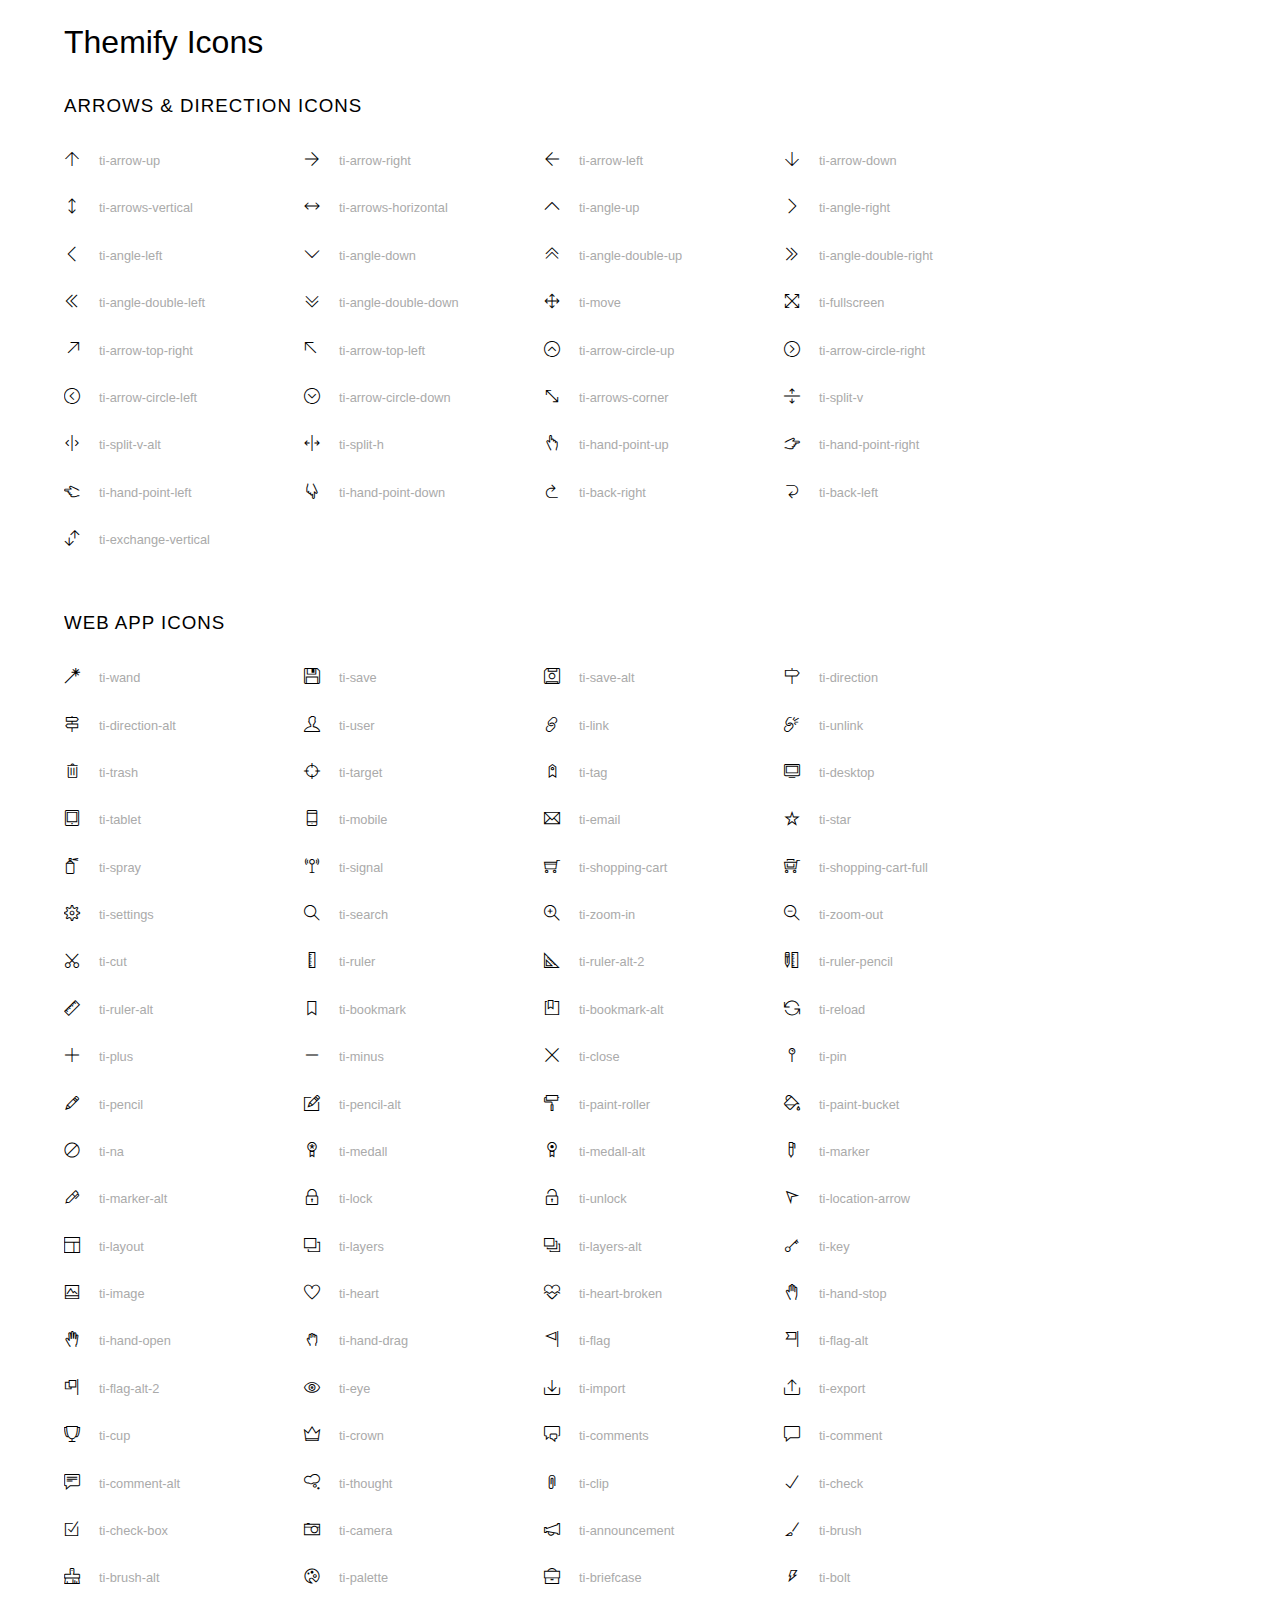
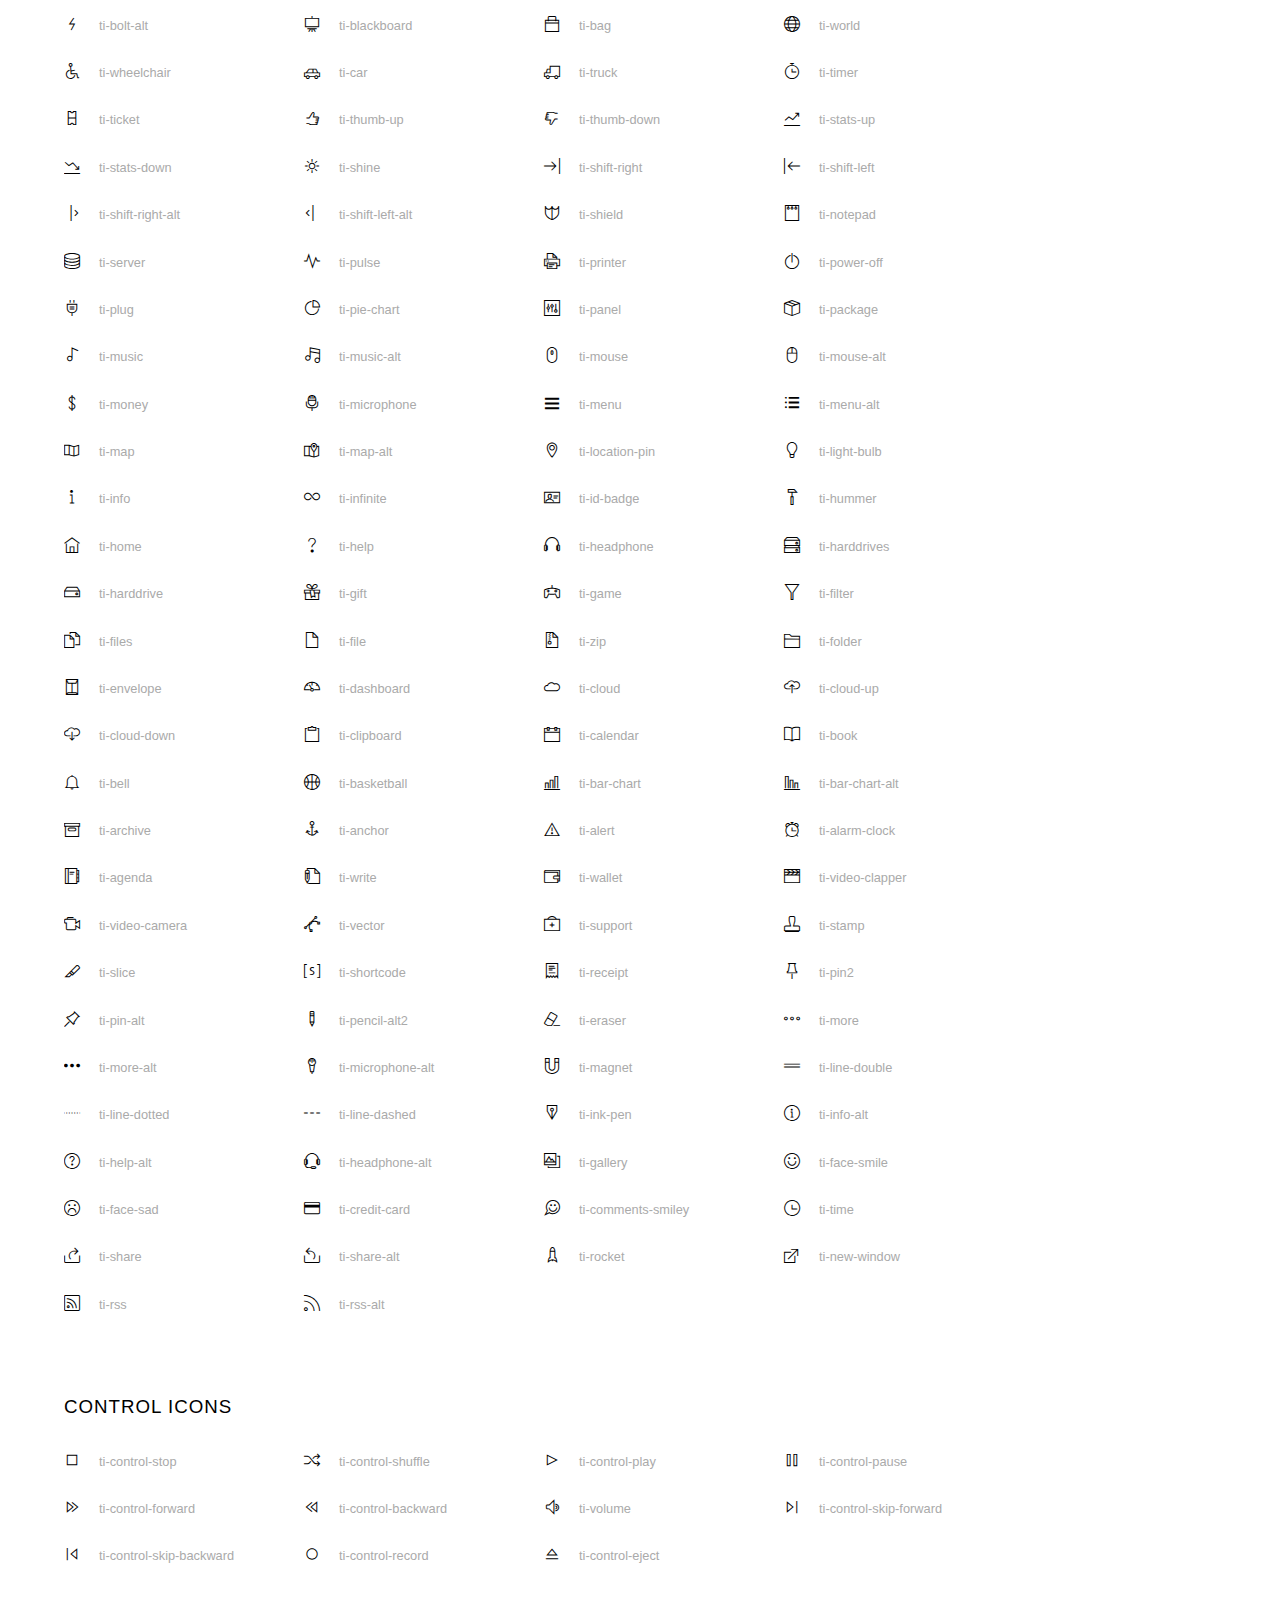
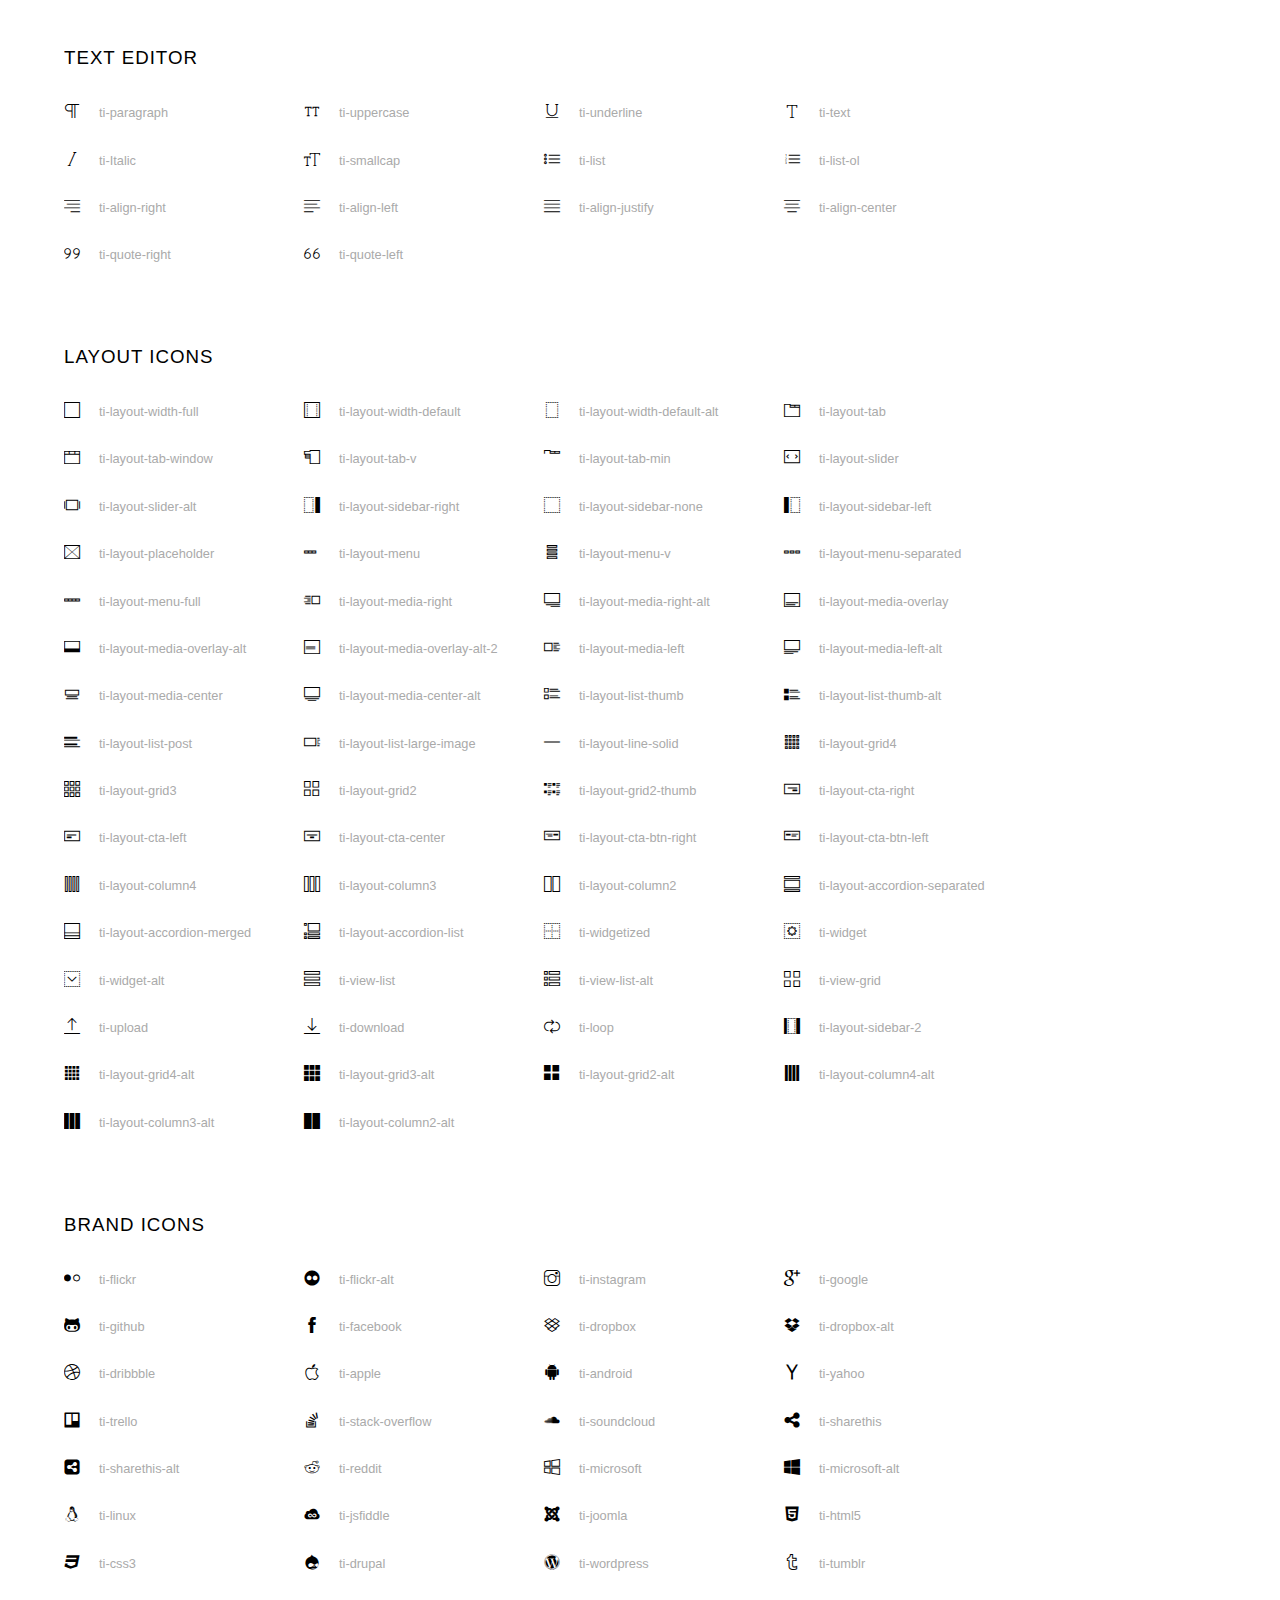
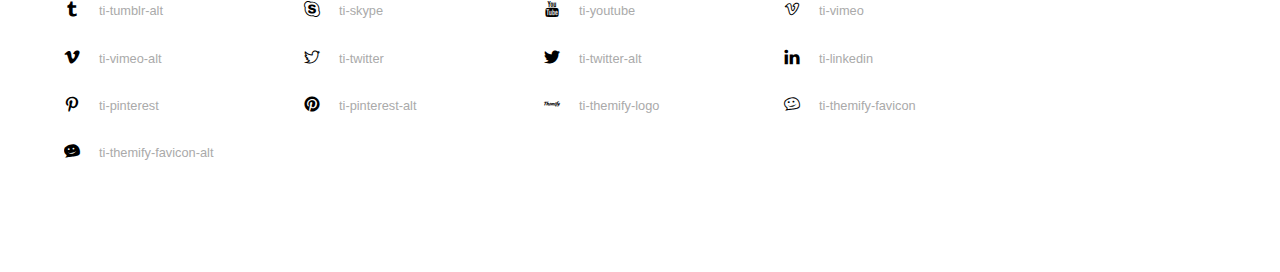
<file: static/timeSheetApp/vendors/themify-icons/index.html>
<!doctype html>
<html>
<head>
	<meta charset="utf-8">
	<title>Themify Icon Font</title>
	<meta name="viewport" content="width=device-width">
	<link rel="stylesheet" href="demo-files/demo.css">
	<link rel="stylesheet" href="themify-icons.css">
	<!--[if lt IE 8]><!-->
	<link rel="stylesheet" href="ie7/ie7.css">
	<!--<![endif]-->
</head>
<body>
	<h1>Themify Icons</h1>

	<div class="icon-section">

		<div class="icon-section">
			<h3>Arrows &amp; Direction Icons </h3>

			<div class="icon-container">
				<span class="ti-arrow-up"></span><span class="icon-name"> ti-arrow-up</span>
			</div>
			<div class="icon-container">
				<span class="ti-arrow-right"></span><span class="icon-name"> ti-arrow-right</span>
			</div>
			<div class="icon-container">
				<span class="ti-arrow-left"></span><span class="icon-name"> ti-arrow-left</span>
			</div>
			<div class="icon-container">
				<span class="ti-arrow-down"></span><span class="icon-name"> ti-arrow-down</span>
			</div>
			<div class="icon-container">
				<span class="ti-arrows-vertical"></span><span class="icon-name"> ti-arrows-vertical</span>
			</div>
			<div class="icon-container">
				<span class="ti-arrows-horizontal"></span><span class="icon-name"> ti-arrows-horizontal</span>
			</div>
			<div class="icon-container">
				<span class="ti-angle-up"></span><span class="icon-name"> ti-angle-up</span>
			</div>
			<div class="icon-container">
				<span class="ti-angle-right"></span><span class="icon-name"> ti-angle-right</span>
			</div>
			<div class="icon-container">
				<span class="ti-angle-left"></span><span class="icon-name"> ti-angle-left</span>
			</div>
			<div class="icon-container">
				<span class="ti-angle-down"></span><span class="icon-name"> ti-angle-down</span>
			</div>	
			<div class="icon-container">
				<span class="ti-angle-double-up"></span><span class="icon-name"> ti-angle-double-up</span>
			</div>
			<div class="icon-container">
				<span class="ti-angle-double-right"></span><span class="icon-name"> ti-angle-double-right</span>
			</div>
			<div class="icon-container">
				<span class="ti-angle-double-left"></span><span class="icon-name"> ti-angle-double-left</span>
			</div>
			<div class="icon-container">
				<span class="ti-angle-double-down"></span><span class="icon-name"> ti-angle-double-down</span>
			</div>					
			<div class="icon-container">
				<span class="ti-move"></span><span class="icon-name"> ti-move</span>
			</div>
			<div class="icon-container">
				<span class="ti-fullscreen"></span><span class="icon-name"> ti-fullscreen</span>
			</div>
			<div class="icon-container">
				<span class="ti-arrow-top-right"></span><span class="icon-name"> ti-arrow-top-right</span>
			</div>
			<div class="icon-container">
				<span class="ti-arrow-top-left"></span><span class="icon-name"> ti-arrow-top-left</span>
			</div>
			<div class="icon-container">
				<span class="ti-arrow-circle-up"></span><span class="icon-name"> ti-arrow-circle-up</span>
			</div>
			<div class="icon-container">
				<span class="ti-arrow-circle-right"></span><span class="icon-name"> ti-arrow-circle-right</span>
			</div>
			<div class="icon-container">
				<span class="ti-arrow-circle-left"></span><span class="icon-name"> ti-arrow-circle-left</span>
			</div>
			<div class="icon-container">
				<span class="ti-arrow-circle-down"></span><span class="icon-name"> ti-arrow-circle-down</span>
			</div>
			<div class="icon-container">
				<span class="ti-arrows-corner"></span><span class="icon-name"> ti-arrows-corner</span>
			</div>
			<div class="icon-container">
				<span class="ti-split-v"></span><span class="icon-name"> ti-split-v</span>
			</div>

			<div class="icon-container">
				<span class="ti-split-v-alt"></span><span class="icon-name"> ti-split-v-alt</span>
			</div>
			<div class="icon-container">
				<span class="ti-split-h"></span><span class="icon-name"> ti-split-h</span>
			</div>
			<div class="icon-container">
				<span class="ti-hand-point-up"></span><span class="icon-name"> ti-hand-point-up</span>
			</div>
			<div class="icon-container">
				<span class="ti-hand-point-right"></span><span class="icon-name"> ti-hand-point-right</span>
			</div>
			<div class="icon-container">
				<span class="ti-hand-point-left"></span><span class="icon-name"> ti-hand-point-left</span>
			</div>
			<div class="icon-container">
				<span class="ti-hand-point-down"></span><span class="icon-name"> ti-hand-point-down</span>
			</div>
			<div class="icon-container">
				<span class="ti-back-right"></span><span class="icon-name"> ti-back-right</span>
			</div>
			<div class="icon-container">
				<span class="ti-back-left"></span><span class="icon-name"> ti-back-left</span>
			</div>
			<div class="icon-container">
				<span class="ti-exchange-vertical"></span><span class="icon-name"> ti-exchange-vertical</span>
			</div>

		</div> <!-- Arrows Icons -->



		<h3>Web App Icons</h3>
		
		<div class="icon-section">

			<div class="icon-container">
				<span class="ti-wand"></span><span class="icon-name"> ti-wand</span>
			</div>
			<div class="icon-container">
				<span class="ti-save"></span><span class="icon-name"> ti-save</span>
			</div>
			<div class="icon-container">
				<span class="ti-save-alt"></span><span class="icon-name"> ti-save-alt</span>
			</div>

			<div class="icon-container">
				<span class="ti-direction"></span><span class="icon-name"> ti-direction</span>
			</div>
			<div class="icon-container">
				<span class="ti-direction-alt"></span><span class="icon-name"> ti-direction-alt</span>
			</div>
			<div class="icon-container">
				<span class="ti-user"></span><span class="icon-name"> ti-user</span>
			</div>
			<div class="icon-container">
				<span class="ti-link"></span><span class="icon-name"> ti-link</span>
			</div>
			<div class="icon-container">
				<span class="ti-unlink"></span><span class="icon-name"> ti-unlink</span>
			</div>
			<div class="icon-container">
				<span class="ti-trash"></span><span class="icon-name"> ti-trash</span>
			</div>
			<div class="icon-container">
				<span class="ti-target"></span><span class="icon-name"> ti-target</span>
			</div>
			<div class="icon-container">
				<span class="ti-tag"></span><span class="icon-name"> ti-tag</span>
			</div>
			<div class="icon-container">
				<span class="ti-desktop"></span><span class="icon-name"> ti-desktop</span>
			</div>
			<div class="icon-container">
				<span class="ti-tablet"></span><span class="icon-name"> ti-tablet</span>
			</div>
			<div class="icon-container">
				<span class="ti-mobile"></span><span class="icon-name"> ti-mobile</span>
			</div>
			<div class="icon-container">
				<span class="ti-email"></span><span class="icon-name"> ti-email</span>
			</div>	
			<div class="icon-container">
				<span class="ti-star"></span><span class="icon-name"> ti-star</span>
			</div>
			<div class="icon-container">
				<span class="ti-spray"></span><span class="icon-name"> ti-spray</span>
			</div>
			<div class="icon-container">
				<span class="ti-signal"></span><span class="icon-name"> ti-signal</span>
			</div>
			<div class="icon-container">
				<span class="ti-shopping-cart"></span><span class="icon-name"> ti-shopping-cart</span>
			</div>
			<div class="icon-container">
				<span class="ti-shopping-cart-full"></span><span class="icon-name"> ti-shopping-cart-full</span>
			</div>
			<div class="icon-container">
				<span class="ti-settings"></span><span class="icon-name"> ti-settings</span>
			</div>
			<div class="icon-container">
				<span class="ti-search"></span><span class="icon-name"> ti-search</span>
			</div>
			<div class="icon-container">
				<span class="ti-zoom-in"></span><span class="icon-name"> ti-zoom-in</span>
			</div>
			<div class="icon-container">
				<span class="ti-zoom-out"></span><span class="icon-name"> ti-zoom-out</span>
			</div>
			<div class="icon-container">
				<span class="ti-cut"></span><span class="icon-name"> ti-cut</span>
			</div>
			<div class="icon-container">
				<span class="ti-ruler"></span><span class="icon-name"> ti-ruler</span>
			</div>
			<div class="icon-container">
				<span class="ti-ruler-alt-2"></span><span class="icon-name"> ti-ruler-alt-2</span>
			</div>			
			<div class="icon-container">
				<span class="ti-ruler-pencil"></span><span class="icon-name"> ti-ruler-pencil</span>
			</div>
			<div class="icon-container">
				<span class="ti-ruler-alt"></span><span class="icon-name"> ti-ruler-alt</span>
			</div>
			<div class="icon-container">
				<span class="ti-bookmark"></span><span class="icon-name"> ti-bookmark</span>
			</div>
			<div class="icon-container">
				<span class="ti-bookmark-alt"></span><span class="icon-name"> ti-bookmark-alt</span>
			</div>
			<div class="icon-container">
				<span class="ti-reload"></span><span class="icon-name"> ti-reload</span>
			</div>
			<div class="icon-container">
				<span class="ti-plus"></span><span class="icon-name"> ti-plus</span>
			</div>
			<div class="icon-container">
				<span class="ti-minus"></span><span class="icon-name"> ti-minus</span>
			</div>
			<div class="icon-container">
				<span class="ti-close"></span><span class="icon-name"> ti-close</span>
			</div>			
			<div class="icon-container">
				<span class="ti-pin"></span><span class="icon-name"> ti-pin</span>
			</div>
			<div class="icon-container">
				<span class="ti-pencil"></span><span class="icon-name"> ti-pencil</span>
			</div>
					
		  	<div class="icon-container">
				<span class="ti-pencil-alt"></span><span class="icon-name"> ti-pencil-alt</span>
			</div>
			<div class="icon-container">
				<span class="ti-paint-roller"></span><span class="icon-name"> ti-paint-roller</span>
			</div>
			<div class="icon-container">
				<span class="ti-paint-bucket"></span><span class="icon-name"> ti-paint-bucket</span>
			</div>
			<div class="icon-container">
				<span class="ti-na"></span><span class="icon-name"> ti-na</span>
			</div>
			<div class="icon-container">
				<span class="ti-medall"></span><span class="icon-name"> ti-medall</span>
			</div>
			<div class="icon-container">
				<span class="ti-medall-alt"></span><span class="icon-name"> ti-medall-alt</span>
			</div>
			<div class="icon-container">
				<span class="ti-marker"></span><span class="icon-name"> ti-marker</span>
			</div>
			<div class="icon-container">
				<span class="ti-marker-alt"></span><span class="icon-name"> ti-marker-alt</span>
			</div>

			<div class="icon-container">
				<span class="ti-lock"></span><span class="icon-name"> ti-lock</span>
			</div>
			<div class="icon-container">
				<span class="ti-unlock"></span><span class="icon-name"> ti-unlock</span>
			</div>
			<div class="icon-container">
				<span class="ti-location-arrow"></span><span class="icon-name"> ti-location-arrow</span>
			</div>
			<div class="icon-container">
				<span class="ti-layout"></span><span class="icon-name"> ti-layout</span>
			</div>
			<div class="icon-container">
				<span class="ti-layers"></span><span class="icon-name"> ti-layers</span>
			</div>
			<div class="icon-container">
				<span class="ti-layers-alt"></span><span class="icon-name"> ti-layers-alt</span>
			</div>
			<div class="icon-container">
				<span class="ti-key"></span><span class="icon-name"> ti-key</span>
			</div>
			<div class="icon-container">
				<span class="ti-image"></span><span class="icon-name"> ti-image</span>
			</div>
			<div class="icon-container">
				<span class="ti-heart"></span><span class="icon-name"> ti-heart</span>
			</div>
			<div class="icon-container">
				<span class="ti-heart-broken"></span><span class="icon-name"> ti-heart-broken</span>
			</div>
			<div class="icon-container">
				<span class="ti-hand-stop"></span><span class="icon-name"> ti-hand-stop</span>
			</div>
			<div class="icon-container">
				<span class="ti-hand-open"></span><span class="icon-name"> ti-hand-open</span>
			</div>
			<div class="icon-container">
				<span class="ti-hand-drag"></span><span class="icon-name"> ti-hand-drag</span>
			</div>
			<div class="icon-container">
				<span class="ti-flag"></span><span class="icon-name"> ti-flag</span>
			</div>
			<div class="icon-container">
				<span class="ti-flag-alt"></span><span class="icon-name"> ti-flag-alt</span>
			</div>
			<div class="icon-container">
				<span class="ti-flag-alt-2"></span><span class="icon-name"> ti-flag-alt-2</span>
			</div>
			<div class="icon-container">
				<span class="ti-eye"></span><span class="icon-name"> ti-eye</span>
			</div>
			<div class="icon-container">
				<span class="ti-import"></span><span class="icon-name"> ti-import</span>
			</div>			
			<div class="icon-container">
				<span class="ti-export"></span><span class="icon-name"> ti-export</span>
			</div>
			<div class="icon-container">
				<span class="ti-cup"></span><span class="icon-name"> ti-cup</span>
			</div>
			<div class="icon-container">
				<span class="ti-crown"></span><span class="icon-name"> ti-crown</span>
			</div>
			<div class="icon-container">
				<span class="ti-comments"></span><span class="icon-name"> ti-comments</span>
			</div>
			<div class="icon-container">
				<span class="ti-comment"></span><span class="icon-name"> ti-comment</span>
			</div>
			<div class="icon-container">
				<span class="ti-comment-alt"></span><span class="icon-name"> ti-comment-alt</span>
			</div>
			<div class="icon-container">
				<span class="ti-thought"></span><span class="icon-name"> ti-thought</span>
			</div>			
			<div class="icon-container">
				<span class="ti-clip"></span><span class="icon-name"> ti-clip</span>
			</div>

			<div class="icon-container">
				<span class="ti-check"></span><span class="icon-name"> ti-check</span>
			</div>
			<div class="icon-container">
				<span class="ti-check-box"></span><span class="icon-name"> ti-check-box</span>
			</div>
			<div class="icon-container">
				<span class="ti-camera"></span><span class="icon-name"> ti-camera</span>
			</div>
			<div class="icon-container">
				<span class="ti-announcement"></span><span class="icon-name"> ti-announcement</span>
			</div>
			<div class="icon-container">
				<span class="ti-brush"></span><span class="icon-name"> ti-brush</span>
			</div>
			<div class="icon-container">
				<span class="ti-brush-alt"></span><span class="icon-name"> ti-brush-alt</span>
			</div>
			<div class="icon-container">
				<span class="ti-palette"></span><span class="icon-name"> ti-palette</span>
			</div>			
			<div class="icon-container">
				<span class="ti-briefcase"></span><span class="icon-name"> ti-briefcase</span>
			</div>
			<div class="icon-container">
				<span class="ti-bolt"></span><span class="icon-name"> ti-bolt</span>
			</div>
			<div class="icon-container">
				<span class="ti-bolt-alt"></span><span class="icon-name"> ti-bolt-alt</span>
			</div>
			<div class="icon-container">
				<span class="ti-blackboard"></span><span class="icon-name"> ti-blackboard</span>
			</div>
			<div class="icon-container">
				<span class="ti-bag"></span><span class="icon-name"> ti-bag</span>
			</div>
			<div class="icon-container">
				<span class="ti-world"></span><span class="icon-name"> ti-world</span>
			</div>
			<div class="icon-container">
				<span class="ti-wheelchair"></span><span class="icon-name"> ti-wheelchair</span>
			</div>
			<div class="icon-container">
				<span class="ti-car"></span><span class="icon-name"> ti-car</span>
			</div>
			<div class="icon-container">
				<span class="ti-truck"></span><span class="icon-name"> ti-truck</span>
			</div>
			<div class="icon-container">
				<span class="ti-timer"></span><span class="icon-name"> ti-timer</span>
			</div>
			<div class="icon-container">
				<span class="ti-ticket"></span><span class="icon-name"> ti-ticket</span>
			</div>
			<div class="icon-container">
				<span class="ti-thumb-up"></span><span class="icon-name"> ti-thumb-up</span>
			</div>
			<div class="icon-container">
				<span class="ti-thumb-down"></span><span class="icon-name"> ti-thumb-down</span>
			</div>

			<div class="icon-container">
				<span class="ti-stats-up"></span><span class="icon-name"> ti-stats-up</span>
			</div>
			<div class="icon-container">
				<span class="ti-stats-down"></span><span class="icon-name"> ti-stats-down</span>
			</div>
			<div class="icon-container">
				<span class="ti-shine"></span><span class="icon-name"> ti-shine</span>
			</div>
			<div class="icon-container">
				<span class="ti-shift-right"></span><span class="icon-name"> ti-shift-right</span>
			</div>
			<div class="icon-container">
				<span class="ti-shift-left"></span><span class="icon-name"> ti-shift-left</span>
			</div>

			<div class="icon-container">
				<span class="ti-shift-right-alt"></span><span class="icon-name"> ti-shift-right-alt</span>
			</div>
			<div class="icon-container">
				<span class="ti-shift-left-alt"></span><span class="icon-name"> ti-shift-left-alt</span>
			</div>
			<div class="icon-container">
				<span class="ti-shield"></span><span class="icon-name"> ti-shield</span>
			</div>
			<div class="icon-container">
				<span class="ti-notepad"></span><span class="icon-name"> ti-notepad</span>
			</div>
			<div class="icon-container">
				<span class="ti-server"></span><span class="icon-name"> ti-server</span>
			</div>

			<div class="icon-container">
				<span class="ti-pulse"></span><span class="icon-name"> ti-pulse</span>
			</div>
			<div class="icon-container">
				<span class="ti-printer"></span><span class="icon-name"> ti-printer</span>
			</div>
			<div class="icon-container">
				<span class="ti-power-off"></span><span class="icon-name"> ti-power-off</span>
			</div>
			<div class="icon-container">
				<span class="ti-plug"></span><span class="icon-name"> ti-plug</span>
			</div>
			<div class="icon-container">
				<span class="ti-pie-chart"></span><span class="icon-name"> ti-pie-chart</span>
			</div>

			<div class="icon-container">
				<span class="ti-panel"></span><span class="icon-name"> ti-panel</span>
			</div>
			<div class="icon-container">
				<span class="ti-package"></span><span class="icon-name"> ti-package</span>
			</div>
			<div class="icon-container">
				<span class="ti-music"></span><span class="icon-name"> ti-music</span>
			</div>
			<div class="icon-container">
				<span class="ti-music-alt"></span><span class="icon-name"> ti-music-alt</span>
			</div>
			<div class="icon-container">
				<span class="ti-mouse"></span><span class="icon-name"> ti-mouse</span>
			</div>
			<div class="icon-container">
				<span class="ti-mouse-alt"></span><span class="icon-name"> ti-mouse-alt</span>
			</div>
			<div class="icon-container">
				<span class="ti-money"></span><span class="icon-name"> ti-money</span>
			</div>
			<div class="icon-container">
				<span class="ti-microphone"></span><span class="icon-name"> ti-microphone</span>
			</div>
			<div class="icon-container">
				<span class="ti-menu"></span><span class="icon-name"> ti-menu</span>
			</div>
			<div class="icon-container">
				<span class="ti-menu-alt"></span><span class="icon-name"> ti-menu-alt</span>
			</div>
			<div class="icon-container">
				<span class="ti-map"></span><span class="icon-name"> ti-map</span>
			</div>
			<div class="icon-container">
				<span class="ti-map-alt"></span><span class="icon-name"> ti-map-alt</span>
			</div>

			<div class="icon-container">
				<span class="ti-location-pin"></span><span class="icon-name"> ti-location-pin</span>
			</div>

			<div class="icon-container">
				<span class="ti-light-bulb"></span><span class="icon-name"> ti-light-bulb</span>
			</div>
			<div class="icon-container">
				<span class="ti-info"></span><span class="icon-name"> ti-info</span>
			</div>
			<div class="icon-container">
				<span class="ti-infinite"></span><span class="icon-name"> ti-infinite</span>
			</div>
			<div class="icon-container">
				<span class="ti-id-badge"></span><span class="icon-name"> ti-id-badge</span>
			</div>
			<div class="icon-container">
				<span class="ti-hummer"></span><span class="icon-name"> ti-hummer</span>
			</div>
			<div class="icon-container">
				<span class="ti-home"></span><span class="icon-name"> ti-home</span>
			</div>
			<div class="icon-container">
				<span class="ti-help"></span><span class="icon-name"> ti-help</span>
			</div>
			<div class="icon-container">
				<span class="ti-headphone"></span><span class="icon-name"> ti-headphone</span>
			</div>
			<div class="icon-container">
				<span class="ti-harddrives"></span><span class="icon-name"> ti-harddrives</span>
			</div>
			<div class="icon-container">
				<span class="ti-harddrive"></span><span class="icon-name"> ti-harddrive</span>
			</div>
			<div class="icon-container">
				<span class="ti-gift"></span><span class="icon-name"> ti-gift</span>
			</div>
			<div class="icon-container">
				<span class="ti-game"></span><span class="icon-name"> ti-game</span>
			</div>
			<div class="icon-container">
				<span class="ti-filter"></span><span class="icon-name"> ti-filter</span>
			</div>
			<div class="icon-container">
				<span class="ti-files"></span><span class="icon-name"> ti-files</span>
			</div>
			<div class="icon-container">
				<span class="ti-file"></span><span class="icon-name"> ti-file</span>
			</div>
			<div class="icon-container">
				<span class="ti-zip"></span><span class="icon-name"> ti-zip</span>
			</div>
			<div class="icon-container">
				<span class="ti-folder"></span><span class="icon-name"> ti-folder</span>
			</div>			
			<div class="icon-container">
				<span class="ti-envelope"></span><span class="icon-name"> ti-envelope</span>
			</div>


			<div class="icon-container">
				<span class="ti-dashboard"></span><span class="icon-name"> ti-dashboard</span>
			</div>
			<div class="icon-container">
				<span class="ti-cloud"></span><span class="icon-name"> ti-cloud</span>
			</div>
			<div class="icon-container">
				<span class="ti-cloud-up"></span><span class="icon-name"> ti-cloud-up</span>
			</div>
			<div class="icon-container">
				<span class="ti-cloud-down"></span><span class="icon-name"> ti-cloud-down</span>
			</div>
			<div class="icon-container">
				<span class="ti-clipboard"></span><span class="icon-name"> ti-clipboard</span>
			</div>
			<div class="icon-container">
				<span class="ti-calendar"></span><span class="icon-name"> ti-calendar</span>
			</div>
			<div class="icon-container">
				<span class="ti-book"></span><span class="icon-name"> ti-book</span>
			</div>
			<div class="icon-container">
				<span class="ti-bell"></span><span class="icon-name"> ti-bell</span>
			</div>
			<div class="icon-container">
				<span class="ti-basketball"></span><span class="icon-name"> ti-basketball</span>
			</div>
			<div class="icon-container">
				<span class="ti-bar-chart"></span><span class="icon-name"> ti-bar-chart</span>
			</div>
			<div class="icon-container">
				<span class="ti-bar-chart-alt"></span><span class="icon-name"> ti-bar-chart-alt</span>
			</div>


			<div class="icon-container">
				<span class="ti-archive"></span><span class="icon-name"> ti-archive</span>
			</div>
			<div class="icon-container">
				<span class="ti-anchor"></span><span class="icon-name"> ti-anchor</span>
			</div>

			<div class="icon-container">
				<span class="ti-alert"></span><span class="icon-name"> ti-alert</span>
			</div>
			<div class="icon-container">
				<span class="ti-alarm-clock"></span><span class="icon-name"> ti-alarm-clock</span>
			</div>
			<div class="icon-container">
				<span class="ti-agenda"></span><span class="icon-name"> ti-agenda</span>
			</div>
			<div class="icon-container">
				<span class="ti-write"></span><span class="icon-name"> ti-write</span>
			</div>

			<div class="icon-container">
				<span class="ti-wallet"></span><span class="icon-name"> ti-wallet</span>
			</div>
			<div class="icon-container">
				<span class="ti-video-clapper"></span><span class="icon-name"> ti-video-clapper</span>
			</div>
			<div class="icon-container">
				<span class="ti-video-camera"></span><span class="icon-name"> ti-video-camera</span>
			</div>
			<div class="icon-container">
				<span class="ti-vector"></span><span class="icon-name"> ti-vector</span>
			</div>

			<div class="icon-container">
				<span class="ti-support"></span><span class="icon-name"> ti-support</span>
			</div>
			<div class="icon-container">
				<span class="ti-stamp"></span><span class="icon-name"> ti-stamp</span>
			</div>
			<div class="icon-container">
				<span class="ti-slice"></span><span class="icon-name"> ti-slice</span>
			</div>
			<div class="icon-container">
				<span class="ti-shortcode"></span><span class="icon-name"> ti-shortcode</span>
			</div>
			<div class="icon-container">
				<span class="ti-receipt"></span><span class="icon-name"> ti-receipt</span>
			</div>
			<div class="icon-container">
				<span class="ti-pin2"></span><span class="icon-name"> ti-pin2</span>
			</div>
			<div class="icon-container">
				<span class="ti-pin-alt"></span><span class="icon-name"> ti-pin-alt</span>
			</div>
			<div class="icon-container">
				<span class="ti-pencil-alt2"></span><span class="icon-name"> ti-pencil-alt2</span>
			</div>
			<div class="icon-container">
				<span class="ti-eraser"></span><span class="icon-name"> ti-eraser</span>
			</div>			
			<div class="icon-container">
				<span class="ti-more"></span><span class="icon-name"> ti-more</span>
			</div>
			<div class="icon-container">
				<span class="ti-more-alt"></span><span class="icon-name"> ti-more-alt</span>
			</div>
			<div class="icon-container">
				<span class="ti-microphone-alt"></span><span class="icon-name"> ti-microphone-alt</span>
			</div>
			<div class="icon-container">
				<span class="ti-magnet"></span><span class="icon-name"> ti-magnet</span>
			</div>
			<div class="icon-container">
				<span class="ti-line-double"></span><span class="icon-name"> ti-line-double</span>
			</div>
			<div class="icon-container">
				<span class="ti-line-dotted"></span><span class="icon-name"> ti-line-dotted</span>
			</div>
			<div class="icon-container">
				<span class="ti-line-dashed"></span><span class="icon-name"> ti-line-dashed</span>
			</div>

			<div class="icon-container">
				<span class="ti-ink-pen"></span><span class="icon-name"> ti-ink-pen</span>
			</div>
			<div class="icon-container">
				<span class="ti-info-alt"></span><span class="icon-name"> ti-info-alt</span>
			</div>
			<div class="icon-container">
				<span class="ti-help-alt"></span><span class="icon-name"> ti-help-alt</span>
			</div>
			<div class="icon-container">
				<span class="ti-headphone-alt"></span><span class="icon-name"> ti-headphone-alt</span>
			</div>

			<div class="icon-container">
				<span class="ti-gallery"></span><span class="icon-name"> ti-gallery</span>
			</div>
			<div class="icon-container">
				<span class="ti-face-smile"></span><span class="icon-name"> ti-face-smile</span>
			</div>
			<div class="icon-container">
				<span class="ti-face-sad"></span><span class="icon-name"> ti-face-sad</span>
			</div>
			<div class="icon-container">
				<span class="ti-credit-card"></span><span class="icon-name"> ti-credit-card</span>
			</div>
			<div class="icon-container">
				<span class="ti-comments-smiley"></span><span class="icon-name"> ti-comments-smiley</span>
			</div>
			<div class="icon-container">
				<span class="ti-time"></span><span class="icon-name"> ti-time</span>
			</div>
			<div class="icon-container">
				<span class="ti-share"></span><span class="icon-name"> ti-share</span>
			</div>
			<div class="icon-container">
				<span class="ti-share-alt"></span><span class="icon-name"> ti-share-alt</span>
			</div>
			<div class="icon-container">
				<span class="ti-rocket"></span><span class="icon-name"> ti-rocket</span>
			</div>

			<div class="icon-container">
				<span class="ti-new-window"></span><span class="icon-name"> ti-new-window</span>
			</div>

			<div class="icon-container">
				<span class="ti-rss"></span><span class="icon-name"> ti-rss</span>
			</div>

			<div class="icon-container">
				<span class="ti-rss-alt"></span><span class="icon-name"> ti-rss-alt</span>
			</div>
			
		</div><!-- Web App Icons -->


		<div class="icon-section">
			<h3>Control Icons</h3>
			<div class="icon-container">
				<span class="ti-control-stop"></span><span class="icon-name"> ti-control-stop</span>
			</div>
			<div class="icon-container">
				<span class="ti-control-shuffle"></span><span class="icon-name"> ti-control-shuffle</span>
			</div>
			<div class="icon-container">
				<span class="ti-control-play"></span><span class="icon-name"> ti-control-play</span>
			</div>
			<div class="icon-container">
				<span class="ti-control-pause"></span><span class="icon-name"> ti-control-pause</span>
			</div>
			<div class="icon-container">
				<span class="ti-control-forward"></span><span class="icon-name"> ti-control-forward</span>
			</div>
			<div class="icon-container">
				<span class="ti-control-backward"></span><span class="icon-name"> ti-control-backward</span>
			</div>	
			<div class="icon-container">
				<span class="ti-volume"></span><span class="icon-name"> ti-volume</span>
			</div>
			<div class="icon-container">
				<span class="ti-control-skip-forward"></span><span class="icon-name"> ti-control-skip-forward</span>
			</div>
			<div class="icon-container">
				<span class="ti-control-skip-backward"></span><span class="icon-name"> ti-control-skip-backward</span>
			</div>
			<div class="icon-container">
				<span class="ti-control-record"></span><span class="icon-name"> ti-control-record</span>
			</div>
			<div class="icon-container">
				<span class="ti-control-eject"></span><span class="icon-name"> ti-control-eject</span>
			</div>			
		</div> <!-- Control Icons -->


		<div class="icon-section">
			<h3>Text Editor</h3>

			<div class="icon-container">
				<span class="ti-paragraph"></span><span class="icon-name"> ti-paragraph</span>
			</div>
			<div class="icon-container">
				<span class="ti-uppercase"></span><span class="icon-name"> ti-uppercase</span>
			</div>

			<div class="icon-container">
				<span class="ti-underline"></span><span class="icon-name"> ti-underline</span>
			</div>
			<div class="icon-container">
				<span class="ti-text"></span><span class="icon-name"> ti-text</span>
			</div>
			<div class="icon-container">
				<span class="ti-Italic"></span><span class="icon-name"> ti-Italic</span>
			</div>
			<div class="icon-container">
				<span class="ti-smallcap"></span><span class="icon-name"> ti-smallcap</span>
			</div>
			<div class="icon-container">
				<span class="ti-list"></span><span class="icon-name"> ti-list</span>
			</div>
			<div class="icon-container">
				<span class="ti-list-ol"></span><span class="icon-name"> ti-list-ol</span>
			</div>
			<div class="icon-container">
				<span class="ti-align-right"></span><span class="icon-name"> ti-align-right</span>
			</div>
			<div class="icon-container">
				<span class="ti-align-left"></span><span class="icon-name"> ti-align-left</span>
			</div>
			<div class="icon-container">
				<span class="ti-align-justify"></span><span class="icon-name"> ti-align-justify</span>
			</div>
			<div class="icon-container">
				<span class="ti-align-center"></span><span class="icon-name"> ti-align-center</span>
			</div>
			<div class="icon-container">
				<span class="ti-quote-right"></span><span class="icon-name"> ti-quote-right</span>
			</div>
			<div class="icon-container">
				<span class="ti-quote-left"></span><span class="icon-name"> ti-quote-left</span>
			</div>

		</div> <!-- Text Editor -->



		<div class="icon-section">
			<h3>Layout Icons</h3>
			<div class="icon-container">
				<span class="ti-layout-width-full"></span><span class="icon-name"> ti-layout-width-full</span>
			</div>
			<div class="icon-container">
				<span class="ti-layout-width-default"></span><span class="icon-name"> ti-layout-width-default</span>
			</div>
			<div class="icon-container">
				<span class="ti-layout-width-default-alt"></span><span class="icon-name"> ti-layout-width-default-alt</span>
			</div>
			<div class="icon-container">
				<span class="ti-layout-tab"></span><span class="icon-name"> ti-layout-tab</span>
			</div>
			<div class="icon-container">
				<span class="ti-layout-tab-window"></span><span class="icon-name"> ti-layout-tab-window</span>
			</div>
			<div class="icon-container">
				<span class="ti-layout-tab-v"></span><span class="icon-name"> ti-layout-tab-v</span>
			</div>
			<div class="icon-container">
				<span class="ti-layout-tab-min"></span><span class="icon-name"> ti-layout-tab-min</span>
			</div>
			<div class="icon-container">
				<span class="ti-layout-slider"></span><span class="icon-name"> ti-layout-slider</span>
			</div>
			<div class="icon-container">
				<span class="ti-layout-slider-alt"></span><span class="icon-name"> ti-layout-slider-alt</span>
			</div>
			<div class="icon-container">
				<span class="ti-layout-sidebar-right"></span><span class="icon-name"> ti-layout-sidebar-right</span>
			</div>
			<div class="icon-container">
				<span class="ti-layout-sidebar-none"></span><span class="icon-name"> ti-layout-sidebar-none</span>
			</div>
			<div class="icon-container">
				<span class="ti-layout-sidebar-left"></span><span class="icon-name"> ti-layout-sidebar-left</span>
			</div>
			<div class="icon-container">
				<span class="ti-layout-placeholder"></span><span class="icon-name"> ti-layout-placeholder</span>
			</div>
			<div class="icon-container">
				<span class="ti-layout-menu"></span><span class="icon-name"> ti-layout-menu</span>
			</div>
			<div class="icon-container">
				<span class="ti-layout-menu-v"></span><span class="icon-name"> ti-layout-menu-v</span>
			</div>
			<div class="icon-container">
				<span class="ti-layout-menu-separated"></span><span class="icon-name"> ti-layout-menu-separated</span>
			</div>
			<div class="icon-container">
				<span class="ti-layout-menu-full"></span><span class="icon-name"> ti-layout-menu-full</span>
			</div>
			<div class="icon-container">
				<span class="ti-layout-media-right"></span><span class="icon-name"> ti-layout-media-right</span>
			</div>
			<div class="icon-container">
				<span class="ti-layout-media-right-alt"></span><span class="icon-name"> ti-layout-media-right-alt</span>
			</div>
			<div class="icon-container">
				<span class="ti-layout-media-overlay"></span><span class="icon-name"> ti-layout-media-overlay</span>
			</div>
			<div class="icon-container">
				<span class="ti-layout-media-overlay-alt"></span><span class="icon-name"> ti-layout-media-overlay-alt</span>
			</div>
			<div class="icon-container">
				<span class="ti-layout-media-overlay-alt-2"></span><span class="icon-name"> ti-layout-media-overlay-alt-2</span>
			</div>
			<div class="icon-container">
				<span class="ti-layout-media-left"></span><span class="icon-name"> ti-layout-media-left</span>
			</div>
			<div class="icon-container">
				<span class="ti-layout-media-left-alt"></span><span class="icon-name"> ti-layout-media-left-alt</span>
			</div>
			<div class="icon-container">
				<span class="ti-layout-media-center"></span><span class="icon-name"> ti-layout-media-center</span>
			</div>
			<div class="icon-container">
				<span class="ti-layout-media-center-alt"></span><span class="icon-name"> ti-layout-media-center-alt</span>
			</div>
			<div class="icon-container">
				<span class="ti-layout-list-thumb"></span><span class="icon-name"> ti-layout-list-thumb</span>
			</div>
			<div class="icon-container">
				<span class="ti-layout-list-thumb-alt"></span><span class="icon-name"> ti-layout-list-thumb-alt</span>
			</div>
			<div class="icon-container">
				<span class="ti-layout-list-post"></span><span class="icon-name"> ti-layout-list-post</span>
			</div>
			<div class="icon-container">
				<span class="ti-layout-list-large-image"></span><span class="icon-name"> ti-layout-list-large-image</span>
			</div>
			<div class="icon-container">
				<span class="ti-layout-line-solid"></span><span class="icon-name"> ti-layout-line-solid</span>
			</div>
			<div class="icon-container">
				<span class="ti-layout-grid4"></span><span class="icon-name"> ti-layout-grid4</span>
			</div>
			<div class="icon-container">
				<span class="ti-layout-grid3"></span><span class="icon-name"> ti-layout-grid3</span>
			</div>
			<div class="icon-container">
				<span class="ti-layout-grid2"></span><span class="icon-name"> ti-layout-grid2</span>
			</div>
			<div class="icon-container">
				<span class="ti-layout-grid2-thumb"></span><span class="icon-name"> ti-layout-grid2-thumb</span>
			</div>
			<div class="icon-container">
				<span class="ti-layout-cta-right"></span><span class="icon-name"> ti-layout-cta-right</span>
			</div>
			<div class="icon-container">
				<span class="ti-layout-cta-left"></span><span class="icon-name"> ti-layout-cta-left</span>
			</div>
			<div class="icon-container">
				<span class="ti-layout-cta-center"></span><span class="icon-name"> ti-layout-cta-center</span>
			</div>
			<div class="icon-container">
				<span class="ti-layout-cta-btn-right"></span><span class="icon-name"> ti-layout-cta-btn-right</span>
			</div>
			<div class="icon-container">
				<span class="ti-layout-cta-btn-left"></span><span class="icon-name"> ti-layout-cta-btn-left</span>
			</div>
			<div class="icon-container">
				<span class="ti-layout-column4"></span><span class="icon-name"> ti-layout-column4</span>
			</div>
			<div class="icon-container">
				<span class="ti-layout-column3"></span><span class="icon-name"> ti-layout-column3</span>
			</div>
			<div class="icon-container">
				<span class="ti-layout-column2"></span><span class="icon-name"> ti-layout-column2</span>
			</div>
			<div class="icon-container">
				<span class="ti-layout-accordion-separated"></span><span class="icon-name"> ti-layout-accordion-separated</span>
			</div>
			<div class="icon-container">
				<span class="ti-layout-accordion-merged"></span><span class="icon-name"> ti-layout-accordion-merged</span>
			</div>
			<div class="icon-container">
				<span class="ti-layout-accordion-list"></span><span class="icon-name"> ti-layout-accordion-list</span>
			</div>
			<div class="icon-container">
				<span class="ti-widgetized"></span><span class="icon-name"> ti-widgetized</span>
			</div>
			<div class="icon-container">
				<span class="ti-widget"></span><span class="icon-name"> ti-widget</span>
			</div>
			<div class="icon-container">
				<span class="ti-widget-alt"></span><span class="icon-name"> ti-widget-alt</span>
			</div>
			<div class="icon-container">
				<span class="ti-view-list"></span><span class="icon-name"> ti-view-list</span>
			</div>
			<div class="icon-container">
				<span class="ti-view-list-alt"></span><span class="icon-name"> ti-view-list-alt</span>
			</div>
			<div class="icon-container">
				<span class="ti-view-grid"></span><span class="icon-name"> ti-view-grid</span>
			</div>
			<div class="icon-container">
				<span class="ti-upload"></span><span class="icon-name"> ti-upload</span>
			</div>
			<div class="icon-container">
				<span class="ti-download"></span><span class="icon-name"> ti-download</span>
			</div>	
			<div class="icon-container">
				<span class="ti-loop"></span><span class="icon-name"> ti-loop</span>
			</div>
			<div class="icon-container">
				<span class="ti-layout-sidebar-2"></span><span class="icon-name"> ti-layout-sidebar-2</span>
			</div>
			<div class="icon-container">
				<span class="ti-layout-grid4-alt"></span><span class="icon-name"> ti-layout-grid4-alt</span>
			</div>
			<div class="icon-container">
				<span class="ti-layout-grid3-alt"></span><span class="icon-name"> ti-layout-grid3-alt</span>
			</div>
			<div class="icon-container">
				<span class="ti-layout-grid2-alt"></span><span class="icon-name"> ti-layout-grid2-alt</span>
			</div>
			<div class="icon-container">
				<span class="ti-layout-column4-alt"></span><span class="icon-name"> ti-layout-column4-alt</span>
			</div>
			<div class="icon-container">
				<span class="ti-layout-column3-alt"></span><span class="icon-name"> ti-layout-column3-alt</span>
			</div>
			<div class="icon-container">
				<span class="ti-layout-column2-alt"></span><span class="icon-name"> ti-layout-column2-alt</span>
			</div>		


		</div> <!-- Layout Icons -->


		<div class="icon-section">
			<h3>Brand Icons</h3>

			<div class="icon-container">
				<span class="ti-flickr"></span><span class="icon-name"> ti-flickr</span>
			</div>
			<div class="icon-container">
				<span class="ti-flickr-alt"></span><span class="icon-name"> ti-flickr-alt</span>
			</div>			
			<div class="icon-container">
				<span class="ti-instagram"></span><span class="icon-name"> ti-instagram</span>
			</div>
			<div class="icon-container">
				<span class="ti-google"></span><span class="icon-name"> ti-google</span>
			</div>
			<div class="icon-container">
				<span class="ti-github"></span><span class="icon-name"> ti-github</span>
			</div>

			<div class="icon-container">
				<span class="ti-facebook"></span><span class="icon-name"> ti-facebook</span>
			</div>
			<div class="icon-container">
				<span class="ti-dropbox"></span><span class="icon-name"> ti-dropbox</span>
			</div>
			<div class="icon-container">
				<span class="ti-dropbox-alt"></span><span class="icon-name"> ti-dropbox-alt</span>
			</div>
			<div class="icon-container">
				<span class="ti-dribbble"></span><span class="icon-name"> ti-dribbble</span>
			</div>
			<div class="icon-container">
				<span class="ti-apple"></span><span class="icon-name"> ti-apple</span>
			</div>
			<div class="icon-container">
				<span class="ti-android"></span><span class="icon-name"> ti-android</span>
			</div>
			<div class="icon-container">
				<span class="ti-yahoo"></span><span class="icon-name"> ti-yahoo</span>
			</div>
			<div class="icon-container">
				<span class="ti-trello"></span><span class="icon-name"> ti-trello</span>
			</div>
			<div class="icon-container">
				<span class="ti-stack-overflow"></span><span class="icon-name"> ti-stack-overflow</span>
			</div>
			<div class="icon-container">
				<span class="ti-soundcloud"></span><span class="icon-name"> ti-soundcloud</span>
			</div>
			<div class="icon-container">
				<span class="ti-sharethis"></span><span class="icon-name"> ti-sharethis</span>
			</div>
			<div class="icon-container">
				<span class="ti-sharethis-alt"></span><span class="icon-name"> ti-sharethis-alt</span>
			</div>
			<div class="icon-container">
				<span class="ti-reddit"></span><span class="icon-name"> ti-reddit</span>
			</div>

			<div class="icon-container">
				<span class="ti-microsoft"></span><span class="icon-name"> ti-microsoft</span>
			</div>
			<div class="icon-container">
				<span class="ti-microsoft-alt"></span><span class="icon-name"> ti-microsoft-alt</span>
			</div>
			<div class="icon-container">
				<span class="ti-linux"></span><span class="icon-name"> ti-linux</span>
			</div>
			<div class="icon-container">
				<span class="ti-jsfiddle"></span><span class="icon-name"> ti-jsfiddle</span>
			</div>
			<div class="icon-container">
				<span class="ti-joomla"></span><span class="icon-name"> ti-joomla</span>
			</div>
			<div class="icon-container">
				<span class="ti-html5"></span><span class="icon-name"> ti-html5</span>
			</div>
			<div class="icon-container">
				<span class="ti-css3"></span><span class="icon-name"> ti-css3</span>
			</div>	
			<div class="icon-container">
				<span class="ti-drupal"></span><span class="icon-name"> ti-drupal</span>
			</div>
			<div class="icon-container">
				<span class="ti-wordpress"></span><span class="icon-name"> ti-wordpress</span>
			</div>		
			<div class="icon-container">
				<span class="ti-tumblr"></span><span class="icon-name"> ti-tumblr</span>
			</div>
			<div class="icon-container">
				<span class="ti-tumblr-alt"></span><span class="icon-name"> ti-tumblr-alt</span>
			</div>
			<div class="icon-container">
				<span class="ti-skype"></span><span class="icon-name"> ti-skype</span>
			</div>
			<div class="icon-container">
				<span class="ti-youtube"></span><span class="icon-name"> ti-youtube</span>
			</div>
			<div class="icon-container">
				<span class="ti-vimeo"></span><span class="icon-name"> ti-vimeo</span>
			</div>
			<div class="icon-container">
				<span class="ti-vimeo-alt"></span><span class="icon-name"> ti-vimeo-alt</span>
			</div>			
			<div class="icon-container">
				<span class="ti-twitter"></span><span class="icon-name"> ti-twitter</span>
			</div>
			<div class="icon-container">
				<span class="ti-twitter-alt"></span><span class="icon-name"> ti-twitter-alt</span>
			</div>
			<div class="icon-container">
				<span class="ti-linkedin"></span><span class="icon-name"> ti-linkedin</span>
			</div>
			<div class="icon-container">
				<span class="ti-pinterest"></span><span class="icon-name"> ti-pinterest</span>
			</div>

			<div class="icon-container">
				<span class="ti-pinterest-alt"></span><span class="icon-name"> ti-pinterest-alt</span>
			</div>
			<div class="icon-container">
				<span class="ti-themify-logo"></span><span class="icon-name"> ti-themify-logo</span>
			</div>
			<div class="icon-container">
				<span class="ti-themify-favicon"></span><span class="icon-name"> ti-themify-favicon</span>
			</div>
			<div class="icon-container">
				<span class="ti-themify-favicon-alt"></span><span class="icon-name"> ti-themify-favicon-alt</span>
			</div>

		</div> <!-- brand Icons -->

	</div>

</body>
</html>
</file>
<file: static/timeSheetApp/vendors/themify-icons/demo-files/demo.css>
body {
	font: normal 1em/1.5em Arial, Helvetica, sans-serif;
	max-width: 90%;
	margin: 30px auto 0;
}
h1, h3 {
	font-weight: normal;
}
h3 {
	font-size: 1.4;
	text-transform: uppercase;
	letter-spacing: 1px;
}

.icon-section {
	margin: 0 0 3em;
	clear: both;
	overflow: hidden;
}
.icon-container {
	width: 240px; 
	padding: .7em 0;
	float: left; 
	position: relative;
	text-align: left;
}
.icon-container [class^="ti-"], 
.icon-container [class*=" ti-"] {
	color: #000;
	position: absolute;
	margin-top: 3px;
	transition: .3s;
}
.icon-container:hover [class^="ti-"],
.icon-container:hover [class*=" ti-"] {
	font-size: 2.2em;
	margin-top: -5px;
}
.icon-container:hover .icon-name {
	color: #000;
}
.icon-name {
	color: #aaa;
	margin-left: 35px;
	font-size: .8em;
	transition: .3s;
}
.icon-container:hover .icon-name {
	margin-left: 45px;
}
</file>
<file: static/timeSheetApp/vendors/themify-icons/themify-icons.css>
@font-face {
	font-family: 'themify';
	src:url('fonts/themify.eot?-fvbane');
	src:url('fonts/themify.eot?#iefix-fvbane') format('embedded-opentype'),
		url('fonts/themify.woff?-fvbane') format('woff'),
		url('fonts/themify.ttf?-fvbane') format('truetype'),
		url('fonts/themify.svg?-fvbane#themify') format('svg');
	font-weight: normal;
	font-style: normal;
}

[class^="ti-"], [class*=" ti-"] {
	font-family: 'themify';
	speak: none;
	font-style: normal;
	font-weight: normal;
	font-variant: normal;
	text-transform: none;
	line-height: 1;

	/* Better Font Rendering =========== */
	-webkit-font-smoothing: antialiased;
	-moz-osx-font-smoothing: grayscale;
}

.ti-wand:before {
	content: "\e600";
}
.ti-volume:before {
	content: "\e601";
}
.ti-user:before {
	content: "\e602";
}
.ti-unlock:before {
	content: "\e603";
}
.ti-unlink:before {
	content: "\e604";
}
.ti-trash:before {
	content: "\e605";
}
.ti-thought:before {
	content: "\e606";
}
.ti-target:before {
	content: "\e607";
}
.ti-tag:before {
	content: "\e608";
}
.ti-tablet:before {
	content: "\e609";
}
.ti-star:before {
	content: "\e60a";
}
.ti-spray:before {
	content: "\e60b";
}
.ti-signal:before {
	content: "\e60c";
}
.ti-shopping-cart:before {
	content: "\e60d";
}
.ti-shopping-cart-full:before {
	content: "\e60e";
}
.ti-settings:before {
	content: "\e60f";
}
.ti-search:before {
	content: "\e610";
}
.ti-zoom-in:before {
	content: "\e611";
}
.ti-zoom-out:before {
	content: "\e612";
}
.ti-cut:before {
	content: "\e613";
}
.ti-ruler:before {
	content: "\e614";
}
.ti-ruler-pencil:before {
	content: "\e615";
}
.ti-ruler-alt:before {
	content: "\e616";
}
.ti-bookmark:before {
	content: "\e617";
}
.ti-bookmark-alt:before {
	content: "\e618";
}
.ti-reload:before {
	content: "\e619";
}
.ti-plus:before {
	content: "\e61a";
}
.ti-pin:before {
	content: "\e61b";
}
.ti-pencil:before {
	content: "\e61c";
}
.ti-pencil-alt:before {
	content: "\e61d";
}
.ti-paint-roller:before {
	content: "\e61e";
}
.ti-paint-bucket:before {
	content: "\e61f";
}
.ti-na:before {
	content: "\e620";
}
.ti-mobile:before {
	content: "\e621";
}
.ti-minus:before {
	content: "\e622";
}
.ti-medall:before {
	content: "\e623";
}
.ti-medall-alt:before {
	content: "\e624";
}
.ti-marker:before {
	content: "\e625";
}
.ti-marker-alt:before {
	content: "\e626";
}
.ti-arrow-up:before {
	content: "\e627";
}
.ti-arrow-right:before {
	content: "\e628";
}
.ti-arrow-left:before {
	content: "\e629";
}
.ti-arrow-down:before {
	content: "\e62a";
}
.ti-lock:before {
	content: "\e62b";
}
.ti-location-arrow:before {
	content: "\e62c";
}
.ti-link:before {
	content: "\e62d";
}
.ti-layout:before {
	content: "\e62e";
}
.ti-layers:before {
	content: "\e62f";
}
.ti-layers-alt:before {
	content: "\e630";
}
.ti-key:before {
	content: "\e631";
}
.ti-import:before {
	content: "\e632";
}
.ti-image:before {
	content: "\e633";
}
.ti-heart:before {
	content: "\e634";
}
.ti-heart-broken:before {
	content: "\e635";
}
.ti-hand-stop:before {
	content: "\e636";
}
.ti-hand-open:before {
	content: "\e637";
}
.ti-hand-drag:before {
	content: "\e638";
}
.ti-folder:before {
	content: "\e639";
}
.ti-flag:before {
	content: "\e63a";
}
.ti-flag-alt:before {
	content: "\e63b";
}
.ti-flag-alt-2:before {
	content: "\e63c";
}
.ti-eye:before {
	content: "\e63d";
}
.ti-export:before {
	content: "\e63e";
}
.ti-exchange-vertical:before {
	content: "\e63f";
}
.ti-desktop:before {
	content: "\e640";
}
.ti-cup:before {
	content: "\e641";
}
.ti-crown:before {
	content: "\e642";
}
.ti-comments:before {
	content: "\e643";
}
.ti-comment:before {
	content: "\e644";
}
.ti-comment-alt:before {
	content: "\e645";
}
.ti-close:before {
	content: "\e646";
}
.ti-clip:before {
	content: "\e647";
}
.ti-angle-up:before {
	content: "\e648";
}
.ti-angle-right:before {
	content: "\e649";
}
.ti-angle-left:before {
	content: "\e64a";
}
.ti-angle-down:before {
	content: "\e64b";
}
.ti-check:before {
	content: "\e64c";
}
.ti-check-box:before {
	content: "\e64d";
}
.ti-camera:before {
	content: "\e64e";
}
.ti-announcement:before {
	content: "\e64f";
}
.ti-brush:before {
	content: "\e650";
}
.ti-briefcase:before {
	content: "\e651";
}
.ti-bolt:before {
	content: "\e652";
}
.ti-bolt-alt:before {
	content: "\e653";
}
.ti-blackboard:before {
	content: "\e654";
}
.ti-bag:before {
	content: "\e655";
}
.ti-move:before {
	content: "\e656";
}
.ti-arrows-vertical:before {
	content: "\e657";
}
.ti-arrows-horizontal:before {
	content: "\e658";
}
.ti-fullscreen:before {
	content: "\e659";
}
.ti-arrow-top-right:before {
	content: "\e65a";
}
.ti-arrow-top-left:before {
	content: "\e65b";
}
.ti-arrow-circle-up:before {
	content: "\e65c";
}
.ti-arrow-circle-right:before {
	content: "\e65d";
}
.ti-arrow-circle-left:before {
	content: "\e65e";
}
.ti-arrow-circle-down:before {
	content: "\e65f";
}
.ti-angle-double-up:before {
	content: "\e660";
}
.ti-angle-double-right:before {
	content: "\e661";
}
.ti-angle-double-left:before {
	content: "\e662";
}
.ti-angle-double-down:before {
	content: "\e663";
}
.ti-zip:before {
	content: "\e664";
}
.ti-world:before {
	content: "\e665";
}
.ti-wheelchair:before {
	content: "\e666";
}
.ti-view-list:before {
	content: "\e667";
}
.ti-view-list-alt:before {
	content: "\e668";
}
.ti-view-grid:before {
	content: "\e669";
}
.ti-uppercase:before {
	content: "\e66a";
}
.ti-upload:before {
	content: "\e66b";
}
.ti-underline:before {
	content: "\e66c";
}
.ti-truck:before {
	content: "\e66d";
}
.ti-timer:before {
	content: "\e66e";
}
.ti-ticket:before {
	content: "\e66f";
}
.ti-thumb-up:before {
	content: "\e670";
}
.ti-thumb-down:before {
	content: "\e671";
}
.ti-text:before {
	content: "\e672";
}
.ti-stats-up:before {
	content: "\e673";
}
.ti-stats-down:before {
	content: "\e674";
}
.ti-split-v:before {
	content: "\e675";
}
.ti-split-h:before {
	content: "\e676";
}
.ti-smallcap:before {
	content: "\e677";
}
.ti-shine:before {
	content: "\e678";
}
.ti-shift-right:before {
	content: "\e679";
}
.ti-shift-left:before {
	content: "\e67a";
}
.ti-shield:before {
	content: "\e67b";
}
.ti-notepad:before {
	content: "\e67c";
}
.ti-server:before {
	content: "\e67d";
}
.ti-quote-right:before {
	content: "\e67e";
}
.ti-quote-left:before {
	content: "\e67f";
}
.ti-pulse:before {
	content: "\e680";
}
.ti-printer:before {
	content: "\e681";
}
.ti-power-off:before {
	content: "\e682";
}
.ti-plug:before {
	content: "\e683";
}
.ti-pie-chart:before {
	content: "\e684";
}
.ti-paragraph:before {
	content: "\e685";
}
.ti-panel:before {
	content: "\e686";
}
.ti-package:before {
	content: "\e687";
}
.ti-music:before {
	content: "\e688";
}
.ti-music-alt:before {
	content: "\e689";
}
.ti-mouse:before {
	content: "\e68a";
}
.ti-mouse-alt:before {
	content: "\e68b";
}
.ti-money:before {
	content: "\e68c";
}
.ti-microphone:before {
	content: "\e68d";
}
.ti-menu:before {
	content: "\e68e";
}
.ti-menu-alt:before {
	content: "\e68f";
}
.ti-map:before {
	content: "\e690";
}
.ti-map-alt:before {
	content: "\e691";
}
.ti-loop:before {
	content: "\e692";
}
.ti-location-pin:before {
	content: "\e693";
}
.ti-list:before {
	content: "\e694";
}
.ti-light-bulb:before {
	content: "\e695";
}
.ti-Italic:before {
	content: "\e696";
}
.ti-info:before {
	content: "\e697";
}
.ti-infinite:before {
	content: "\e698";
}
.ti-id-badge:before {
	content: "\e699";
}
.ti-hummer:before {
	content: "\e69a";
}
.ti-home:before {
	content: "\e69b";
}
.ti-help:before {
	content: "\e69c";
}
.ti-headphone:before {
	content: "\e69d";
}
.ti-harddrives:before {
	content: "\e69e";
}
.ti-harddrive:before {
	content: "\e69f";
}
.ti-gift:before {
	content: "\e6a0";
}
.ti-game:before {
	content: "\e6a1";
}
.ti-filter:before {
	content: "\e6a2";
}
.ti-files:before {
	content: "\e6a3";
}
.ti-file:before {
	content: "\e6a4";
}
.ti-eraser:before {
	content: "\e6a5";
}
.ti-envelope:before {
	content: "\e6a6";
}
.ti-download:before {
	content: "\e6a7";
}
.ti-direction:before {
	content: "\e6a8";
}
.ti-direction-alt:before {
	content: "\e6a9";
}
.ti-dashboard:before {
	content: "\e6aa";
}
.ti-control-stop:before {
	content: "\e6ab";
}
.ti-control-shuffle:before {
	content: "\e6ac";
}
.ti-control-play:before {
	content: "\e6ad";
}
.ti-control-pause:before {
	content: "\e6ae";
}
.ti-control-forward:before {
	content: "\e6af";
}
.ti-control-backward:before {
	content: "\e6b0";
}
.ti-cloud:before {
	content: "\e6b1";
}
.ti-cloud-up:before {
	content: "\e6b2";
}
.ti-cloud-down:before {
	content: "\e6b3";
}
.ti-clipboard:before {
	content: "\e6b4";
}
.ti-car:before {
	content: "\e6b5";
}
.ti-calendar:before {
	content: "\e6b6";
}
.ti-book:before {
	content: "\e6b7";
}
.ti-bell:before {
	content: "\e6b8";
}
.ti-basketball:before {
	content: "\e6b9";
}
.ti-bar-chart:before {
	content: "\e6ba";
}
.ti-bar-chart-alt:before {
	content: "\e6bb";
}
.ti-back-right:before {
	content: "\e6bc";
}
.ti-back-left:before {
	content: "\e6bd";
}
.ti-arrows-corner:before {
	content: "\e6be";
}
.ti-archive:before {
	content: "\e6bf";
}
.ti-anchor:before {
	content: "\e6c0";
}
.ti-align-right:before {
	content: "\e6c1";
}
.ti-align-left:before {
	content: "\e6c2";
}
.ti-align-justify:before {
	content: "\e6c3";
}
.ti-align-center:before {
	content: "\e6c4";
}
.ti-alert:before {
	content: "\e6c5";
}
.ti-alarm-clock:before {
	content: "\e6c6";
}
.ti-agenda:before {
	content: "\e6c7";
}
.ti-write:before {
	content: "\e6c8";
}
.ti-window:before {
	content: "\e6c9";
}
.ti-widgetized:before {
	content: "\e6ca";
}
.ti-widget:before {
	content: "\e6cb";
}
.ti-widget-alt:before {
	content: "\e6cc";
}
.ti-wallet:before {
	content: "\e6cd";
}
.ti-video-clapper:before {
	content: "\e6ce";
}
.ti-video-camera:before {
	content: "\e6cf";
}
.ti-vector:before {
	content: "\e6d0";
}
.ti-themify-logo:before {
	content: "\e6d1";
}
.ti-themify-favicon:before {
	content: "\e6d2";
}
.ti-themify-favicon-alt:before {
	content: "\e6d3";
}
.ti-support:before {
	content: "\e6d4";
}
.ti-stamp:before {
	content: "\e6d5";
}
.ti-split-v-alt:before {
	content: "\e6d6";
}
.ti-slice:before {
	content: "\e6d7";
}
.ti-shortcode:before {
	content: "\e6d8";
}
.ti-shift-right-alt:before {
	content: "\e6d9";
}
.ti-shift-left-alt:before {
	content: "\e6da";
}
.ti-ruler-alt-2:before {
	content: "\e6db";
}
.ti-receipt:before {
	content: "\e6dc";
}
.ti-pin2:before {
	content: "\e6dd";
}
.ti-pin-alt:before {
	content: "\e6de";
}
.ti-pencil-alt2:before {
	content: "\e6df";
}
.ti-palette:before {
	content: "\e6e0";
}
.ti-more:before {
	content: "\e6e1";
}
.ti-more-alt:before {
	content: "\e6e2";
}
.ti-microphone-alt:before {
	content: "\e6e3";
}
.ti-magnet:before {
	content: "\e6e4";
}
.ti-line-double:before {
	content: "\e6e5";
}
.ti-line-dotted:before {
	content: "\e6e6";
}
.ti-line-dashed:before {
	content: "\e6e7";
}
.ti-layout-width-full:before {
	content: "\e6e8";
}
.ti-layout-width-default:before {
	content: "\e6e9";
}
.ti-layout-width-default-alt:before {
	content: "\e6ea";
}
.ti-layout-tab:before {
	content: "\e6eb";
}
.ti-layout-tab-window:before {
	content: "\e6ec";
}
.ti-layout-tab-v:before {
	content: "\e6ed";
}
.ti-layout-tab-min:before {
	content: "\e6ee";
}
.ti-layout-slider:before {
	content: "\e6ef";
}
.ti-layout-slider-alt:before {
	content: "\e6f0";
}
.ti-layout-sidebar-right:before {
	content: "\e6f1";
}
.ti-layout-sidebar-none:before {
	content: "\e6f2";
}
.ti-layout-sidebar-left:before {
	content: "\e6f3";
}
.ti-layout-placeholder:before {
	content: "\e6f4";
}
.ti-layout-menu:before {
	content: "\e6f5";
}
.ti-layout-menu-v:before {
	content: "\e6f6";
}
.ti-layout-menu-separated:before {
	content: "\e6f7";
}
.ti-layout-menu-full:before {
	content: "\e6f8";
}
.ti-layout-media-right-alt:before {
	content: "\e6f9";
}
.ti-layout-media-right:before {
	content: "\e6fa";
}
.ti-layout-media-overlay:before {
	content: "\e6fb";
}
.ti-layout-media-overlay-alt:before {
	content: "\e6fc";
}
.ti-layout-media-overlay-alt-2:before {
	content: "\e6fd";
}
.ti-layout-media-left-alt:before {
	content: "\e6fe";
}
.ti-layout-media-left:before {
	content: "\e6ff";
}
.ti-layout-media-center-alt:before {
	content: "\e700";
}
.ti-layout-media-center:before {
	content: "\e701";
}
.ti-layout-list-thumb:before {
	content: "\e702";
}
.ti-layout-list-thumb-alt:before {
	content: "\e703";
}
.ti-layout-list-post:before {
	content: "\e704";
}
.ti-layout-list-large-image:before {
	content: "\e705";
}
.ti-layout-line-solid:before {
	content: "\e706";
}
.ti-layout-grid4:before {
	content: "\e707";
}
.ti-layout-grid3:before {
	content: "\e708";
}
.ti-layout-grid2:before {
	content: "\e709";
}
.ti-layout-grid2-thumb:before {
	content: "\e70a";
}
.ti-layout-cta-right:before {
	content: "\e70b";
}
.ti-layout-cta-left:before {
	content: "\e70c";
}
.ti-layout-cta-center:before {
	content: "\e70d";
}
.ti-layout-cta-btn-right:before {
	content: "\e70e";
}
.ti-layout-cta-btn-left:before {
	content: "\e70f";
}
.ti-layout-column4:before {
	content: "\e710";
}
.ti-layout-column3:before {
	content: "\e711";
}
.ti-layout-column2:before {
	content: "\e712";
}
.ti-layout-accordion-separated:before {
	content: "\e713";
}
.ti-layout-accordion-merged:before {
	content: "\e714";
}
.ti-layout-accordion-list:before {
	content: "\e715";
}
.ti-ink-pen:before {
	content: "\e716";
}
.ti-info-alt:before {
	content: "\e717";
}
.ti-help-alt:before {
	content: "\e718";
}
.ti-headphone-alt:before {
	content: "\e719";
}
.ti-hand-point-up:before {
	content: "\e71a";
}
.ti-hand-point-right:before {
	content: "\e71b";
}
.ti-hand-point-left:before {
	content: "\e71c";
}
.ti-hand-point-down:before {
	content: "\e71d";
}
.ti-gallery:before {
	content: "\e71e";
}
.ti-face-smile:before {
	content: "\e71f";
}
.ti-face-sad:before {
	content: "\e720";
}
.ti-credit-card:before {
	content: "\e721";
}
.ti-control-skip-forward:before {
	content: "\e722";
}
.ti-control-skip-backward:before {
	content: "\e723";
}
.ti-control-record:before {
	content: "\e724";
}
.ti-control-eject:before {
	content: "\e725";
}
.ti-comments-smiley:before {
	content: "\e726";
}
.ti-brush-alt:before {
	content: "\e727";
}
.ti-youtube:before {
	content: "\e728";
}
.ti-vimeo:before {
	content: "\e729";
}
.ti-twitter:before {
	content: "\e72a";
}
.ti-time:before {
	content: "\e72b";
}
.ti-tumblr:before {
	content: "\e72c";
}
.ti-skype:before {
	content: "\e72d";
}
.ti-share:before {
	content: "\e72e";
}
.ti-share-alt:before {
	content: "\e72f";
}
.ti-rocket:before {
	content: "\e730";
}
.ti-pinterest:before {
	content: "\e731";
}
.ti-new-window:before {
	content: "\e732";
}
.ti-microsoft:before {
	content: "\e733";
}
.ti-list-ol:before {
	content: "\e734";
}
.ti-linkedin:before {
	content: "\e735";
}
.ti-layout-sidebar-2:before {
	content: "\e736";
}
.ti-layout-grid4-alt:before {
	content: "\e737";
}
.ti-layout-grid3-alt:before {
	content: "\e738";
}
.ti-layout-grid2-alt:before {
	content: "\e739";
}
.ti-layout-column4-alt:before {
	content: "\e73a";
}
.ti-layout-column3-alt:before {
	content: "\e73b";
}
.ti-layout-column2-alt:before {
	content: "\e73c";
}
.ti-instagram:before {
	content: "\e73d";
}
.ti-google:before {
	content: "\e73e";
}
.ti-github:before {
	content: "\e73f";
}
.ti-flickr:before {
	content: "\e740";
}
.ti-facebook:before {
	content: "\e741";
}
.ti-dropbox:before {
	content: "\e742";
}
.ti-dribbble:before {
	content: "\e743";
}
.ti-apple:before {
	content: "\e744";
}
.ti-android:before {
	content: "\e745";
}
.ti-save:before {
	content: "\e746";
}
.ti-save-alt:before {
	content: "\e747";
}
.ti-yahoo:before {
	content: "\e748";
}
.ti-wordpress:before {
	content: "\e749";
}
.ti-vimeo-alt:before {
	content: "\e74a";
}
.ti-twitter-alt:before {
	content: "\e74b";
}
.ti-tumblr-alt:before {
	content: "\e74c";
}
.ti-trello:before {
	content: "\e74d";
}
.ti-stack-overflow:before {
	content: "\e74e";
}
.ti-soundcloud:before {
	content: "\e74f";
}
.ti-sharethis:before {
	content: "\e750";
}
.ti-sharethis-alt:before {
	content: "\e751";
}
.ti-reddit:before {
	content: "\e752";
}
.ti-pinterest-alt:before {
	content: "\e753";
}
.ti-microsoft-alt:before {
	content: "\e754";
}
.ti-linux:before {
	content: "\e755";
}
.ti-jsfiddle:before {
	content: "\e756";
}
.ti-joomla:before {
	content: "\e757";
}
.ti-html5:before {
	content: "\e758";
}
.ti-flickr-alt:before {
	content: "\e759";
}
.ti-email:before {
	content: "\e75a";
}
.ti-drupal:before {
	content: "\e75b";
}
.ti-dropbox-alt:before {
	content: "\e75c";
}
.ti-css3:before {
	content: "\e75d";
}
.ti-rss:before {
	content: "\e75e";
}
.ti-rss-alt:before {
	content: "\e75f";
}
</file>
<file: static/timeSheetApp/vendors/themify-icons/ie7/ie7.css>
.ti-wand {
	*zoom: expression(this.runtimeStyle['zoom'] = '1', this.innerHTML = '&#xe600;');
}
.ti-volume {
	*zoom: expression(this.runtimeStyle['zoom'] = '1', this.innerHTML = '&#xe601;');
}
.ti-user {
	*zoom: expression(this.runtimeStyle['zoom'] = '1', this.innerHTML = '&#xe602;');
}
.ti-unlock {
	*zoom: expression(this.runtimeStyle['zoom'] = '1', this.innerHTML = '&#xe603;');
}
.ti-unlink {
	*zoom: expression(this.runtimeStyle['zoom'] = '1', this.innerHTML = '&#xe604;');
}
.ti-trash {
	*zoom: expression(this.runtimeStyle['zoom'] = '1', this.innerHTML = '&#xe605;');
}
.ti-thought {
	*zoom: expression(this.runtimeStyle['zoom'] = '1', this.innerHTML = '&#xe606;');
}
.ti-target {
	*zoom: expression(this.runtimeStyle['zoom'] = '1', this.innerHTML = '&#xe607;');
}
.ti-tag {
	*zoom: expression(this.runtimeStyle['zoom'] = '1', this.innerHTML = '&#xe608;');
}
.ti-tablet {
	*zoom: expression(this.runtimeStyle['zoom'] = '1', this.innerHTML = '&#xe609;');
}
.ti-star {
	*zoom: expression(this.runtimeStyle['zoom'] = '1', this.innerHTML = '&#xe60a;');
}
.ti-spray {
	*zoom: expression(this.runtimeStyle['zoom'] = '1', this.innerHTML = '&#xe60b;');
}
.ti-signal {
	*zoom: expression(this.runtimeStyle['zoom'] = '1', this.innerHTML = '&#xe60c;');
}
.ti-shopping-cart {
	*zoom: expression(this.runtimeStyle['zoom'] = '1', this.innerHTML = '&#xe60d;');
}
.ti-shopping-cart-full {
	*zoom: expression(this.runtimeStyle['zoom'] = '1', this.innerHTML = '&#xe60e;');
}
.ti-settings {
	*zoom: expression(this.runtimeStyle['zoom'] = '1', this.innerHTML = '&#xe60f;');
}
.ti-search {
	*zoom: expression(this.runtimeStyle['zoom'] = '1', this.innerHTML = '&#xe610;');
}
.ti-zoom-in {
	*zoom: expression(this.runtimeStyle['zoom'] = '1', this.innerHTML = '&#xe611;');
}
.ti-zoom-out {
	*zoom: expression(this.runtimeStyle['zoom'] = '1', this.innerHTML = '&#xe612;');
}
.ti-cut {
	*zoom: expression(this.runtimeStyle['zoom'] = '1', this.innerHTML = '&#xe613;');
}
.ti-ruler {
	*zoom: expression(this.runtimeStyle['zoom'] = '1', this.innerHTML = '&#xe614;');
}
.ti-ruler-pencil {
	*zoom: expression(this.runtimeStyle['zoom'] = '1', this.innerHTML = '&#xe615;');
}
.ti-ruler-alt {
	*zoom: expression(this.runtimeStyle['zoom'] = '1', this.innerHTML = '&#xe616;');
}
.ti-bookmark {
	*zoom: expression(this.runtimeStyle['zoom'] = '1', this.innerHTML = '&#xe617;');
}
.ti-bookmark-alt {
	*zoom: expression(this.runtimeStyle['zoom'] = '1', this.innerHTML = '&#xe618;');
}
.ti-reload {
	*zoom: expression(this.runtimeStyle['zoom'] = '1', this.innerHTML = '&#xe619;');
}
.ti-plus {
	*zoom: expression(this.runtimeStyle['zoom'] = '1', this.innerHTML = '&#xe61a;');
}
.ti-pin {
	*zoom: expression(this.runtimeStyle['zoom'] = '1', this.innerHTML = '&#xe61b;');
}
.ti-pencil {
	*zoom: expression(this.runtimeStyle['zoom'] = '1', this.innerHTML = '&#xe61c;');
}
.ti-pencil-alt {
	*zoom: expression(this.runtimeStyle['zoom'] = '1', this.innerHTML = '&#xe61d;');
}
.ti-paint-roller {
	*zoom: expression(this.runtimeStyle['zoom'] = '1', this.innerHTML = '&#xe61e;');
}
.ti-paint-bucket {
	*zoom: expression(this.runtimeStyle['zoom'] = '1', this.innerHTML = '&#xe61f;');
}
.ti-na {
	*zoom: expression(this.runtimeStyle['zoom'] = '1', this.innerHTML = '&#xe620;');
}
.ti-mobile {
	*zoom: expression(this.runtimeStyle['zoom'] = '1', this.innerHTML = '&#xe621;');
}
.ti-minus {
	*zoom: expression(this.runtimeStyle['zoom'] = '1', this.innerHTML = '&#xe622;');
}
.ti-medall {
	*zoom: expression(this.runtimeStyle['zoom'] = '1', this.innerHTML = '&#xe623;');
}
.ti-medall-alt {
	*zoom: expression(this.runtimeStyle['zoom'] = '1', this.innerHTML = '&#xe624;');
}
.ti-marker {
	*zoom: expression(this.runtimeStyle['zoom'] = '1', this.innerHTML = '&#xe625;');
}
.ti-marker-alt {
	*zoom: expression(this.runtimeStyle['zoom'] = '1', this.innerHTML = '&#xe626;');
}
.ti-arrow-up {
	*zoom: expression(this.runtimeStyle['zoom'] = '1', this.innerHTML = '&#xe627;');
}
.ti-arrow-right {
	*zoom: expression(this.runtimeStyle['zoom'] = '1', this.innerHTML = '&#xe628;');
}
.ti-arrow-left {
	*zoom: expression(this.runtimeStyle['zoom'] = '1', this.innerHTML = '&#xe629;');
}
.ti-arrow-down {
	*zoom: expression(this.runtimeStyle['zoom'] = '1', this.innerHTML = '&#xe62a;');
}
.ti-lock {
	*zoom: expression(this.runtimeStyle['zoom'] = '1', this.innerHTML = '&#xe62b;');
}
.ti-location-arrow {
	*zoom: expression(this.runtimeStyle['zoom'] = '1', this.innerHTML = '&#xe62c;');
}
.ti-link {
	*zoom: expression(this.runtimeStyle['zoom'] = '1', this.innerHTML = '&#xe62d;');
}
.ti-layout {
	*zoom: expression(this.runtimeStyle['zoom'] = '1', this.innerHTML = '&#xe62e;');
}
.ti-layers {
	*zoom: expression(this.runtimeStyle['zoom'] = '1', this.innerHTML = '&#xe62f;');
}
.ti-layers-alt {
	*zoom: expression(this.runtimeStyle['zoom'] = '1', this.innerHTML = '&#xe630;');
}
.ti-key {
	*zoom: expression(this.runtimeStyle['zoom'] = '1', this.innerHTML = '&#xe631;');
}
.ti-import {
	*zoom: expression(this.runtimeStyle['zoom'] = '1', this.innerHTML = '&#xe632;');
}
.ti-image {
	*zoom: expression(this.runtimeStyle['zoom'] = '1', this.innerHTML = '&#xe633;');
}
.ti-heart {
	*zoom: expression(this.runtimeStyle['zoom'] = '1', this.innerHTML = '&#xe634;');
}
.ti-heart-broken {
	*zoom: expression(this.runtimeStyle['zoom'] = '1', this.innerHTML = '&#xe635;');
}
.ti-hand-stop {
	*zoom: expression(this.runtimeStyle['zoom'] = '1', this.innerHTML = '&#xe636;');
}
.ti-hand-open {
	*zoom: expression(this.runtimeStyle['zoom'] = '1', this.innerHTML = '&#xe637;');
}
.ti-hand-drag {
	*zoom: expression(this.runtimeStyle['zoom'] = '1', this.innerHTML = '&#xe638;');
}
.ti-folder {
	*zoom: expression(this.runtimeStyle['zoom'] = '1', this.innerHTML = '&#xe639;');
}
.ti-flag {
	*zoom: expression(this.runtimeStyle['zoom'] = '1', this.innerHTML = '&#xe63a;');
}
.ti-flag-alt {
	*zoom: expression(this.runtimeStyle['zoom'] = '1', this.innerHTML = '&#xe63b;');
}
.ti-flag-alt-2 {
	*zoom: expression(this.runtimeStyle['zoom'] = '1', this.innerHTML = '&#xe63c;');
}
.ti-eye {
	*zoom: expression(this.runtimeStyle['zoom'] = '1', this.innerHTML = '&#xe63d;');
}
.ti-export {
	*zoom: expression(this.runtimeStyle['zoom'] = '1', this.innerHTML = '&#xe63e;');
}
.ti-exchange-vertical {
	*zoom: expression(this.runtimeStyle['zoom'] = '1', this.innerHTML = '&#xe63f;');
}
.ti-desktop {
	*zoom: expression(this.runtimeStyle['zoom'] = '1', this.innerHTML = '&#xe640;');
}
.ti-cup {
	*zoom: expression(this.runtimeStyle['zoom'] = '1', this.innerHTML = '&#xe641;');
}
.ti-crown {
	*zoom: expression(this.runtimeStyle['zoom'] = '1', this.innerHTML = '&#xe642;');
}
.ti-comments {
	*zoom: expression(this.runtimeStyle['zoom'] = '1', this.innerHTML = '&#xe643;');
}
.ti-comment {
	*zoom: expression(this.runtimeStyle['zoom'] = '1', this.innerHTML = '&#xe644;');
}
.ti-comment-alt {
	*zoom: expression(this.runtimeStyle['zoom'] = '1', this.innerHTML = '&#xe645;');
}
.ti-close {
	*zoom: expression(this.runtimeStyle['zoom'] = '1', this.innerHTML = '&#xe646;');
}
.ti-clip {
	*zoom: expression(this.runtimeStyle['zoom'] = '1', this.innerHTML = '&#xe647;');
}
.ti-angle-up {
	*zoom: expression(this.runtimeStyle['zoom'] = '1', this.innerHTML = '&#xe648;');
}
.ti-angle-right {
	*zoom: expression(this.runtimeStyle['zoom'] = '1', this.innerHTML = '&#xe649;');
}
.ti-angle-left {
	*zoom: expression(this.runtimeStyle['zoom'] = '1', this.innerHTML = '&#xe64a;');
}
.ti-angle-down {
	*zoom: expression(this.runtimeStyle['zoom'] = '1', this.innerHTML = '&#xe64b;');
}
.ti-check {
	*zoom: expression(this.runtimeStyle['zoom'] = '1', this.innerHTML = '&#xe64c;');
}
.ti-check-box {
	*zoom: expression(this.runtimeStyle['zoom'] = '1', this.innerHTML = '&#xe64d;');
}
.ti-camera {
	*zoom: expression(this.runtimeStyle['zoom'] = '1', this.innerHTML = '&#xe64e;');
}
.ti-announcement {
	*zoom: expression(this.runtimeStyle['zoom'] = '1', this.innerHTML = '&#xe64f;');
}
.ti-brush {
	*zoom: expression(this.runtimeStyle['zoom'] = '1', this.innerHTML = '&#xe650;');
}
.ti-briefcase {
	*zoom: expression(this.runtimeStyle['zoom'] = '1', this.innerHTML = '&#xe651;');
}
.ti-bolt {
	*zoom: expression(this.runtimeStyle['zoom'] = '1', this.innerHTML = '&#xe652;');
}
.ti-bolt-alt {
	*zoom: expression(this.runtimeStyle['zoom'] = '1', this.innerHTML = '&#xe653;');
}
.ti-blackboard {
	*zoom: expression(this.runtimeStyle['zoom'] = '1', this.innerHTML = '&#xe654;');
}
.ti-bag {
	*zoom: expression(this.runtimeStyle['zoom'] = '1', this.innerHTML = '&#xe655;');
}
.ti-move {
	*zoom: expression(this.runtimeStyle['zoom'] = '1', this.innerHTML = '&#xe656;');
}
.ti-arrows-vertical {
	*zoom: expression(this.runtimeStyle['zoom'] = '1', this.innerHTML = '&#xe657;');
}
.ti-arrows-horizontal {
	*zoom: expression(this.runtimeStyle['zoom'] = '1', this.innerHTML = '&#xe658;');
}
.ti-fullscreen {
	*zoom: expression(this.runtimeStyle['zoom'] = '1', this.innerHTML = '&#xe659;');
}
.ti-arrow-top-right {
	*zoom: expression(this.runtimeStyle['zoom'] = '1', this.innerHTML = '&#xe65a;');
}
.ti-arrow-top-left {
	*zoom: expression(this.runtimeStyle['zoom'] = '1', this.innerHTML = '&#xe65b;');
}
.ti-arrow-circle-up {
	*zoom: expression(this.runtimeStyle['zoom'] = '1', this.innerHTML = '&#xe65c;');
}
.ti-arrow-circle-right {
	*zoom: expression(this.runtimeStyle['zoom'] = '1', this.innerHTML = '&#xe65d;');
}
.ti-arrow-circle-left {
	*zoom: expression(this.runtimeStyle['zoom'] = '1', this.innerHTML = '&#xe65e;');
}
.ti-arrow-circle-down {
	*zoom: expression(this.runtimeStyle['zoom'] = '1', this.innerHTML = '&#xe65f;');
}
.ti-angle-double-up {
	*zoom: expression(this.runtimeStyle['zoom'] = '1', this.innerHTML = '&#xe660;');
}
.ti-angle-double-right {
	*zoom: expression(this.runtimeStyle['zoom'] = '1', this.innerHTML = '&#xe661;');
}
.ti-angle-double-left {
	*zoom: expression(this.runtimeStyle['zoom'] = '1', this.innerHTML = '&#xe662;');
}
.ti-angle-double-down {
	*zoom: expression(this.runtimeStyle['zoom'] = '1', this.innerHTML = '&#xe663;');
}
.ti-zip {
	*zoom: expression(this.runtimeStyle['zoom'] = '1', this.innerHTML = '&#xe664;');
}
.ti-world {
	*zoom: expression(this.runtimeStyle['zoom'] = '1', this.innerHTML = '&#xe665;');
}
.ti-wheelchair {
	*zoom: expression(this.runtimeStyle['zoom'] = '1', this.innerHTML = '&#xe666;');
}
.ti-view-list {
	*zoom: expression(this.runtimeStyle['zoom'] = '1', this.innerHTML = '&#xe667;');
}
.ti-view-list-alt {
	*zoom: expression(this.runtimeStyle['zoom'] = '1', this.innerHTML = '&#xe668;');
}
.ti-view-grid {
	*zoom: expression(this.runtimeStyle['zoom'] = '1', this.innerHTML = '&#xe669;');
}
.ti-uppercase {
	*zoom: expression(this.runtimeStyle['zoom'] = '1', this.innerHTML = '&#xe66a;');
}
.ti-upload {
	*zoom: expression(this.runtimeStyle['zoom'] = '1', this.innerHTML = '&#xe66b;');
}
.ti-underline {
	*zoom: expression(this.runtimeStyle['zoom'] = '1', this.innerHTML = '&#xe66c;');
}
.ti-truck {
	*zoom: expression(this.runtimeStyle['zoom'] = '1', this.innerHTML = '&#xe66d;');
}
.ti-timer {
	*zoom: expression(this.runtimeStyle['zoom'] = '1', this.innerHTML = '&#xe66e;');
}
.ti-ticket {
	*zoom: expression(this.runtimeStyle['zoom'] = '1', this.innerHTML = '&#xe66f;');
}
.ti-thumb-up {
	*zoom: expression(this.runtimeStyle['zoom'] = '1', this.innerHTML = '&#xe670;');
}
.ti-thumb-down {
	*zoom: expression(this.runtimeStyle['zoom'] = '1', this.innerHTML = '&#xe671;');
}
.ti-text {
	*zoom: expression(this.runtimeStyle['zoom'] = '1', this.innerHTML = '&#xe672;');
}
.ti-stats-up {
	*zoom: expression(this.runtimeStyle['zoom'] = '1', this.innerHTML = '&#xe673;');
}
.ti-stats-down {
	*zoom: expression(this.runtimeStyle['zoom'] = '1', this.innerHTML = '&#xe674;');
}
.ti-split-v {
	*zoom: expression(this.runtimeStyle['zoom'] = '1', this.innerHTML = '&#xe675;');
}
.ti-split-h {
	*zoom: expression(this.runtimeStyle['zoom'] = '1', this.innerHTML = '&#xe676;');
}
.ti-smallcap {
	*zoom: expression(this.runtimeStyle['zoom'] = '1', this.innerHTML = '&#xe677;');
}
.ti-shine {
	*zoom: expression(this.runtimeStyle['zoom'] = '1', this.innerHTML = '&#xe678;');
}
.ti-shift-right {
	*zoom: expression(this.runtimeStyle['zoom'] = '1', this.innerHTML = '&#xe679;');
}
.ti-shift-left {
	*zoom: expression(this.runtimeStyle['zoom'] = '1', this.innerHTML = '&#xe67a;');
}
.ti-shield {
	*zoom: expression(this.runtimeStyle['zoom'] = '1', this.innerHTML = '&#xe67b;');
}
.ti-notepad {
	*zoom: expression(this.runtimeStyle['zoom'] = '1', this.innerHTML = '&#xe67c;');
}
.ti-server {
	*zoom: expression(this.runtimeStyle['zoom'] = '1', this.innerHTML = '&#xe67d;');
}
.ti-quote-right {
	*zoom: expression(this.runtimeStyle['zoom'] = '1', this.innerHTML = '&#xe67e;');
}
.ti-quote-left {
	*zoom: expression(this.runtimeStyle['zoom'] = '1', this.innerHTML = '&#xe67f;');
}
.ti-pulse {
	*zoom: expression(this.runtimeStyle['zoom'] = '1', this.innerHTML = '&#xe680;');
}
.ti-printer {
	*zoom: expression(this.runtimeStyle['zoom'] = '1', this.innerHTML = '&#xe681;');
}
.ti-power-off {
	*zoom: expression(this.runtimeStyle['zoom'] = '1', this.innerHTML = '&#xe682;');
}
.ti-plug {
	*zoom: expression(this.runtimeStyle['zoom'] = '1', this.innerHTML = '&#xe683;');
}
.ti-pie-chart {
	*zoom: expression(this.runtimeStyle['zoom'] = '1', this.innerHTML = '&#xe684;');
}
.ti-paragraph {
	*zoom: expression(this.runtimeStyle['zoom'] = '1', this.innerHTML = '&#xe685;');
}
.ti-panel {
	*zoom: expression(this.runtimeStyle['zoom'] = '1', this.innerHTML = '&#xe686;');
}
.ti-package {
	*zoom: expression(this.runtimeStyle['zoom'] = '1', this.innerHTML = '&#xe687;');
}
.ti-music {
	*zoom: expression(this.runtimeStyle['zoom'] = '1', this.innerHTML = '&#xe688;');
}
.ti-music-alt {
	*zoom: expression(this.runtimeStyle['zoom'] = '1', this.innerHTML = '&#xe689;');
}
.ti-mouse {
	*zoom: expression(this.runtimeStyle['zoom'] = '1', this.innerHTML = '&#xe68a;');
}
.ti-mouse-alt {
	*zoom: expression(this.runtimeStyle['zoom'] = '1', this.innerHTML = '&#xe68b;');
}
.ti-money {
	*zoom: expression(this.runtimeStyle['zoom'] = '1', this.innerHTML = '&#xe68c;');
}
.ti-microphone {
	*zoom: expression(this.runtimeStyle['zoom'] = '1', this.innerHTML = '&#xe68d;');
}
.ti-menu {
	*zoom: expression(this.runtimeStyle['zoom'] = '1', this.innerHTML = '&#xe68e;');
}
.ti-menu-alt {
	*zoom: expression(this.runtimeStyle['zoom'] = '1', this.innerHTML = '&#xe68f;');
}
.ti-map {
	*zoom: expression(this.runtimeStyle['zoom'] = '1', this.innerHTML = '&#xe690;');
}
.ti-map-alt {
	*zoom: expression(this.runtimeStyle['zoom'] = '1', this.innerHTML = '&#xe691;');
}
.ti-loop {
	*zoom: expression(this.runtimeStyle['zoom'] = '1', this.innerHTML = '&#xe692;');
}
.ti-location-pin {
	*zoom: expression(this.runtimeStyle['zoom'] = '1', this.innerHTML = '&#xe693;');
}
.ti-list {
	*zoom: expression(this.runtimeStyle['zoom'] = '1', this.innerHTML = '&#xe694;');
}
.ti-light-bulb {
	*zoom: expression(this.runtimeStyle['zoom'] = '1', this.innerHTML = '&#xe695;');
}
.ti-Italic {
	*zoom: expression(this.runtimeStyle['zoom'] = '1', this.innerHTML = '&#xe696;');
}
.ti-info {
	*zoom: expression(this.runtimeStyle['zoom'] = '1', this.innerHTML = '&#xe697;');
}
.ti-infinite {
	*zoom: expression(this.runtimeStyle['zoom'] = '1', this.innerHTML = '&#xe698;');
}
.ti-id-badge {
	*zoom: expression(this.runtimeStyle['zoom'] = '1', this.innerHTML = '&#xe699;');
}
.ti-hummer {
	*zoom: expression(this.runtimeStyle['zoom'] = '1', this.innerHTML = '&#xe69a;');
}
.ti-home {
	*zoom: expression(this.runtimeStyle['zoom'] = '1', this.innerHTML = '&#xe69b;');
}
.ti-help {
	*zoom: expression(this.runtimeStyle['zoom'] = '1', this.innerHTML = '&#xe69c;');
}
.ti-headphone {
	*zoom: expression(this.runtimeStyle['zoom'] = '1', this.innerHTML = '&#xe69d;');
}
.ti-harddrives {
	*zoom: expression(this.runtimeStyle['zoom'] = '1', this.innerHTML = '&#xe69e;');
}
.ti-harddrive {
	*zoom: expression(this.runtimeStyle['zoom'] = '1', this.innerHTML = '&#xe69f;');
}
.ti-gift {
	*zoom: expression(this.runtimeStyle['zoom'] = '1', this.innerHTML = '&#xe6a0;');
}
.ti-game {
	*zoom: expression(this.runtimeStyle['zoom'] = '1', this.innerHTML = '&#xe6a1;');
}
.ti-filter {
	*zoom: expression(this.runtimeStyle['zoom'] = '1', this.innerHTML = '&#xe6a2;');
}
.ti-files {
	*zoom: expression(this.runtimeStyle['zoom'] = '1', this.innerHTML = '&#xe6a3;');
}
.ti-file {
	*zoom: expression(this.runtimeStyle['zoom'] = '1', this.innerHTML = '&#xe6a4;');
}
.ti-eraser {
	*zoom: expression(this.runtimeStyle['zoom'] = '1', this.innerHTML = '&#xe6a5;');
}
.ti-envelope {
	*zoom: expression(this.runtimeStyle['zoom'] = '1', this.innerHTML = '&#xe6a6;');
}
.ti-download {
	*zoom: expression(this.runtimeStyle['zoom'] = '1', this.innerHTML = '&#xe6a7;');
}
.ti-direction {
	*zoom: expression(this.runtimeStyle['zoom'] = '1', this.innerHTML = '&#xe6a8;');
}
.ti-direction-alt {
	*zoom: expression(this.runtimeStyle['zoom'] = '1', this.innerHTML = '&#xe6a9;');
}
.ti-dashboard {
	*zoom: expression(this.runtimeStyle['zoom'] = '1', this.innerHTML = '&#xe6aa;');
}
.ti-control-stop {
	*zoom: expression(this.runtimeStyle['zoom'] = '1', this.innerHTML = '&#xe6ab;');
}
.ti-control-shuffle {
	*zoom: expression(this.runtimeStyle['zoom'] = '1', this.innerHTML = '&#xe6ac;');
}
.ti-control-play {
	*zoom: expression(this.runtimeStyle['zoom'] = '1', this.innerHTML = '&#xe6ad;');
}
.ti-control-pause {
	*zoom: expression(this.runtimeStyle['zoom'] = '1', this.innerHTML = '&#xe6ae;');
}
.ti-control-forward {
	*zoom: expression(this.runtimeStyle['zoom'] = '1', this.innerHTML = '&#xe6af;');
}
.ti-control-backward {
	*zoom: expression(this.runtimeStyle['zoom'] = '1', this.innerHTML = '&#xe6b0;');
}
.ti-cloud {
	*zoom: expression(this.runtimeStyle['zoom'] = '1', this.innerHTML = '&#xe6b1;');
}
.ti-cloud-up {
	*zoom: expression(this.runtimeStyle['zoom'] = '1', this.innerHTML = '&#xe6b2;');
}
.ti-cloud-down {
	*zoom: expression(this.runtimeStyle['zoom'] = '1', this.innerHTML = '&#xe6b3;');
}
.ti-clipboard {
	*zoom: expression(this.runtimeStyle['zoom'] = '1', this.innerHTML = '&#xe6b4;');
}
.ti-car {
	*zoom: expression(this.runtimeStyle['zoom'] = '1', this.innerHTML = '&#xe6b5;');
}
.ti-calendar {
	*zoom: expression(this.runtimeStyle['zoom'] = '1', this.innerHTML = '&#xe6b6;');
}
.ti-book {
	*zoom: expression(this.runtimeStyle['zoom'] = '1', this.innerHTML = '&#xe6b7;');
}
.ti-bell {
	*zoom: expression(this.runtimeStyle['zoom'] = '1', this.innerHTML = '&#xe6b8;');
}
.ti-basketball {
	*zoom: expression(this.runtimeStyle['zoom'] = '1', this.innerHTML = '&#xe6b9;');
}
.ti-bar-chart {
	*zoom: expression(this.runtimeStyle['zoom'] = '1', this.innerHTML = '&#xe6ba;');
}
.ti-bar-chart-alt {
	*zoom: expression(this.runtimeStyle['zoom'] = '1', this.innerHTML = '&#xe6bb;');
}
.ti-back-right {
	*zoom: expression(this.runtimeStyle['zoom'] = '1', this.innerHTML = '&#xe6bc;');
}
.ti-back-left {
	*zoom: expression(this.runtimeStyle['zoom'] = '1', this.innerHTML = '&#xe6bd;');
}
.ti-arrows-corner {
	*zoom: expression(this.runtimeStyle['zoom'] = '1', this.innerHTML = '&#xe6be;');
}
.ti-archive {
	*zoom: expression(this.runtimeStyle['zoom'] = '1', this.innerHTML = '&#xe6bf;');
}
.ti-anchor {
	*zoom: expression(this.runtimeStyle['zoom'] = '1', this.innerHTML = '&#xe6c0;');
}
.ti-align-right {
	*zoom: expression(this.runtimeStyle['zoom'] = '1', this.innerHTML = '&#xe6c1;');
}
.ti-align-left {
	*zoom: expression(this.runtimeStyle['zoom'] = '1', this.innerHTML = '&#xe6c2;');
}
.ti-align-justify {
	*zoom: expression(this.runtimeStyle['zoom'] = '1', this.innerHTML = '&#xe6c3;');
}
.ti-align-center {
	*zoom: expression(this.runtimeStyle['zoom'] = '1', this.innerHTML = '&#xe6c4;');
}
.ti-alert {
	*zoom: expression(this.runtimeStyle['zoom'] = '1', this.innerHTML = '&#xe6c5;');
}
.ti-alarm-clock {
	*zoom: expression(this.runtimeStyle['zoom'] = '1', this.innerHTML = '&#xe6c6;');
}
.ti-agenda {
	*zoom: expression(this.runtimeStyle['zoom'] = '1', this.innerHTML = '&#xe6c7;');
}
.ti-write {
	*zoom: expression(this.runtimeStyle['zoom'] = '1', this.innerHTML = '&#xe6c8;');
}
.ti-window {
	*zoom: expression(this.runtimeStyle['zoom'] = '1', this.innerHTML = '&#xe6c9;');
}
.ti-widgetized {
	*zoom: expression(this.runtimeStyle['zoom'] = '1', this.innerHTML = '&#xe6ca;');
}
.ti-widget {
	*zoom: expression(this.runtimeStyle['zoom'] = '1', this.innerHTML = '&#xe6cb;');
}
.ti-widget-alt {
	*zoom: expression(this.runtimeStyle['zoom'] = '1', this.innerHTML = '&#xe6cc;');
}
.ti-wallet {
	*zoom: expression(this.runtimeStyle['zoom'] = '1', this.innerHTML = '&#xe6cd;');
}
.ti-video-clapper {
	*zoom: expression(this.runtimeStyle['zoom'] = '1', this.innerHTML = '&#xe6ce;');
}
.ti-video-camera {
	*zoom: expression(this.runtimeStyle['zoom'] = '1', this.innerHTML = '&#xe6cf;');
}
.ti-vector {
	*zoom: expression(this.runtimeStyle['zoom'] = '1', this.innerHTML = '&#xe6d0;');
}
.ti-themify-logo {
	*zoom: expression(this.runtimeStyle['zoom'] = '1', this.innerHTML = '&#xe6d1;');
}
.ti-themify-favicon {
	*zoom: expression(this.runtimeStyle['zoom'] = '1', this.innerHTML = '&#xe6d2;');
}
.ti-themify-favicon-alt {
	*zoom: expression(this.runtimeStyle['zoom'] = '1', this.innerHTML = '&#xe6d3;');
}
.ti-support {
	*zoom: expression(this.runtimeStyle['zoom'] = '1', this.innerHTML = '&#xe6d4;');
}
.ti-stamp {
	*zoom: expression(this.runtimeStyle['zoom'] = '1', this.innerHTML = '&#xe6d5;');
}
.ti-split-v-alt {
	*zoom: expression(this.runtimeStyle['zoom'] = '1', this.innerHTML = '&#xe6d6;');
}
.ti-slice {
	*zoom: expression(this.runtimeStyle['zoom'] = '1', this.innerHTML = '&#xe6d7;');
}
.ti-shortcode {
	*zoom: expression(this.runtimeStyle['zoom'] = '1', this.innerHTML = '&#xe6d8;');
}
.ti-shift-right-alt {
	*zoom: expression(this.runtimeStyle['zoom'] = '1', this.innerHTML = '&#xe6d9;');
}
.ti-shift-left-alt {
	*zoom: expression(this.runtimeStyle['zoom'] = '1', this.innerHTML = '&#xe6da;');
}
.ti-ruler-alt-2 {
	*zoom: expression(this.runtimeStyle['zoom'] = '1', this.innerHTML = '&#xe6db;');
}
.ti-receipt {
	*zoom: expression(this.runtimeStyle['zoom'] = '1', this.innerHTML = '&#xe6dc;');
}
.ti-pin2 {
	*zoom: expression(this.runtimeStyle['zoom'] = '1', this.innerHTML = '&#xe6dd;');
}
.ti-pin-alt {
	*zoom: expression(this.runtimeStyle['zoom'] = '1', this.innerHTML = '&#xe6de;');
}
.ti-pencil-alt2 {
	*zoom: expression(this.runtimeStyle['zoom'] = '1', this.innerHTML = '&#xe6df;');
}
.ti-palette {
	*zoom: expression(this.runtimeStyle['zoom'] = '1', this.innerHTML = '&#xe6e0;');
}
.ti-more {
	*zoom: expression(this.runtimeStyle['zoom'] = '1', this.innerHTML = '&#xe6e1;');
}
.ti-more-alt {
	*zoom: expression(this.runtimeStyle['zoom'] = '1', this.innerHTML = '&#xe6e2;');
}
.ti-microphone-alt {
	*zoom: expression(this.runtimeStyle['zoom'] = '1', this.innerHTML = '&#xe6e3;');
}
.ti-magnet {
	*zoom: expression(this.runtimeStyle['zoom'] = '1', this.innerHTML = '&#xe6e4;');
}
.ti-line-double {
	*zoom: expression(this.runtimeStyle['zoom'] = '1', this.innerHTML = '&#xe6e5;');
}
.ti-line-dotted {
	*zoom: expression(this.runtimeStyle['zoom'] = '1', this.innerHTML = '&#xe6e6;');
}
.ti-line-dashed {
	*zoom: expression(this.runtimeStyle['zoom'] = '1', this.innerHTML = '&#xe6e7;');
}
.ti-layout-width-full {
	*zoom: expression(this.runtimeStyle['zoom'] = '1', this.innerHTML = '&#xe6e8;');
}
.ti-layout-width-default {
	*zoom: expression(this.runtimeStyle['zoom'] = '1', this.innerHTML = '&#xe6e9;');
}
.ti-layout-width-default-alt {
	*zoom: expression(this.runtimeStyle['zoom'] = '1', this.innerHTML = '&#xe6ea;');
}
.ti-layout-tab {
	*zoom: expression(this.runtimeStyle['zoom'] = '1', this.innerHTML = '&#xe6eb;');
}
.ti-layout-tab-window {
	*zoom: expression(this.runtimeStyle['zoom'] = '1', this.innerHTML = '&#xe6ec;');
}
.ti-layout-tab-v {
	*zoom: expression(this.runtimeStyle['zoom'] = '1', this.innerHTML = '&#xe6ed;');
}
.ti-layout-tab-min {
	*zoom: expression(this.runtimeStyle['zoom'] = '1', this.innerHTML = '&#xe6ee;');
}
.ti-layout-slider {
	*zoom: expression(this.runtimeStyle['zoom'] = '1', this.innerHTML = '&#xe6ef;');
}
.ti-layout-slider-alt {
	*zoom: expression(this.runtimeStyle['zoom'] = '1', this.innerHTML = '&#xe6f0;');
}
.ti-layout-sidebar-right {
	*zoom: expression(this.runtimeStyle['zoom'] = '1', this.innerHTML = '&#xe6f1;');
}
.ti-layout-sidebar-none {
	*zoom: expression(this.runtimeStyle['zoom'] = '1', this.innerHTML = '&#xe6f2;');
}
.ti-layout-sidebar-left {
	*zoom: expression(this.runtimeStyle['zoom'] = '1', this.innerHTML = '&#xe6f3;');
}
.ti-layout-placeholder {
	*zoom: expression(this.runtimeStyle['zoom'] = '1', this.innerHTML = '&#xe6f4;');
}
.ti-layout-menu {
	*zoom: expression(this.runtimeStyle['zoom'] = '1', this.innerHTML = '&#xe6f5;');
}
.ti-layout-menu-v {
	*zoom: expression(this.runtimeStyle['zoom'] = '1', this.innerHTML = '&#xe6f6;');
}
.ti-layout-menu-separated {
	*zoom: expression(this.runtimeStyle['zoom'] = '1', this.innerHTML = '&#xe6f7;');
}
.ti-layout-menu-full {
	*zoom: expression(this.runtimeStyle['zoom'] = '1', this.innerHTML = '&#xe6f8;');
}
.ti-layout-media-right-alt {
	*zoom: expression(this.runtimeStyle['zoom'] = '1', this.innerHTML = '&#xe6f9;');
}
.ti-layout-media-right {
	*zoom: expression(this.runtimeStyle['zoom'] = '1', this.innerHTML = '&#xe6fa;');
}
.ti-layout-media-overlay {
	*zoom: expression(this.runtimeStyle['zoom'] = '1', this.innerHTML = '&#xe6fb;');
}
.ti-layout-media-overlay-alt {
	*zoom: expression(this.runtimeStyle['zoom'] = '1', this.innerHTML = '&#xe6fc;');
}
.ti-layout-media-overlay-alt-2 {
	*zoom: expression(this.runtimeStyle['zoom'] = '1', this.innerHTML = '&#xe6fd;');
}
.ti-layout-media-left-alt {
	*zoom: expression(this.runtimeStyle['zoom'] = '1', this.innerHTML = '&#xe6fe;');
}
.ti-layout-media-left {
	*zoom: expression(this.runtimeStyle['zoom'] = '1', this.innerHTML = '&#xe6ff;');
}
.ti-layout-media-center-alt {
	*zoom: expression(this.runtimeStyle['zoom'] = '1', this.innerHTML = '&#xe700;');
}
.ti-layout-media-center {
	*zoom: expression(this.runtimeStyle['zoom'] = '1', this.innerHTML = '&#xe701;');
}
.ti-layout-list-thumb {
	*zoom: expression(this.runtimeStyle['zoom'] = '1', this.innerHTML = '&#xe702;');
}
.ti-layout-list-thumb-alt {
	*zoom: expression(this.runtimeStyle['zoom'] = '1', this.innerHTML = '&#xe703;');
}
.ti-layout-list-post {
	*zoom: expression(this.runtimeStyle['zoom'] = '1', this.innerHTML = '&#xe704;');
}
.ti-layout-list-large-image {
	*zoom: expression(this.runtimeStyle['zoom'] = '1', this.innerHTML = '&#xe705;');
}
.ti-layout-line-solid {
	*zoom: expression(this.runtimeStyle['zoom'] = '1', this.innerHTML = '&#xe706;');
}
.ti-layout-grid4 {
	*zoom: expression(this.runtimeStyle['zoom'] = '1', this.innerHTML = '&#xe707;');
}
.ti-layout-grid3 {
	*zoom: expression(this.runtimeStyle['zoom'] = '1', this.innerHTML = '&#xe708;');
}
.ti-layout-grid2 {
	*zoom: expression(this.runtimeStyle['zoom'] = '1', this.innerHTML = '&#xe709;');
}
.ti-layout-grid2-thumb {
	*zoom: expression(this.runtimeStyle['zoom'] = '1', this.innerHTML = '&#xe70a;');
}
.ti-layout-cta-right {
	*zoom: expression(this.runtimeStyle['zoom'] = '1', this.innerHTML = '&#xe70b;');
}
.ti-layout-cta-left {
	*zoom: expression(this.runtimeStyle['zoom'] = '1', this.innerHTML = '&#xe70c;');
}
.ti-layout-cta-center {
	*zoom: expression(this.runtimeStyle['zoom'] = '1', this.innerHTML = '&#xe70d;');
}
.ti-layout-cta-btn-right {
	*zoom: expression(this.runtimeStyle['zoom'] = '1', this.innerHTML = '&#xe70e;');
}
.ti-layout-cta-btn-left {
	*zoom: expression(this.runtimeStyle['zoom'] = '1', this.innerHTML = '&#xe70f;');
}
.ti-layout-column4 {
	*zoom: expression(this.runtimeStyle['zoom'] = '1', this.innerHTML = '&#xe710;');
}
.ti-layout-column3 {
	*zoom: expression(this.runtimeStyle['zoom'] = '1', this.innerHTML = '&#xe711;');
}
.ti-layout-column2 {
	*zoom: expression(this.runtimeStyle['zoom'] = '1', this.innerHTML = '&#xe712;');
}
.ti-layout-accordion-separated {
	*zoom: expression(this.runtimeStyle['zoom'] = '1', this.innerHTML = '&#xe713;');
}
.ti-layout-accordion-merged {
	*zoom: expression(this.runtimeStyle['zoom'] = '1', this.innerHTML = '&#xe714;');
}
.ti-layout-accordion-list {
	*zoom: expression(this.runtimeStyle['zoom'] = '1', this.innerHTML = '&#xe715;');
}
.ti-ink-pen {
	*zoom: expression(this.runtimeStyle['zoom'] = '1', this.innerHTML = '&#xe716;');
}
.ti-info-alt {
	*zoom: expression(this.runtimeStyle['zoom'] = '1', this.innerHTML = '&#xe717;');
}
.ti-help-alt {
	*zoom: expression(this.runtimeStyle['zoom'] = '1', this.innerHTML = '&#xe718;');
}
.ti-headphone-alt {
	*zoom: expression(this.runtimeStyle['zoom'] = '1', this.innerHTML = '&#xe719;');
}
.ti-hand-point-up {
	*zoom: expression(this.runtimeStyle['zoom'] = '1', this.innerHTML = '&#xe71a;');
}
.ti-hand-point-right {
	*zoom: expression(this.runtimeStyle['zoom'] = '1', this.innerHTML = '&#xe71b;');
}
.ti-hand-point-left {
	*zoom: expression(this.runtimeStyle['zoom'] = '1', this.innerHTML = '&#xe71c;');
}
.ti-hand-point-down {
	*zoom: expression(this.runtimeStyle['zoom'] = '1', this.innerHTML = '&#xe71d;');
}
.ti-gallery {
	*zoom: expression(this.runtimeStyle['zoom'] = '1', this.innerHTML = '&#xe71e;');
}
.ti-face-smile {
	*zoom: expression(this.runtimeStyle['zoom'] = '1', this.innerHTML = '&#xe71f;');
}
.ti-face-sad {
	*zoom: expression(this.runtimeStyle['zoom'] = '1', this.innerHTML = '&#xe720;');
}
.ti-credit-card {
	*zoom: expression(this.runtimeStyle['zoom'] = '1', this.innerHTML = '&#xe721;');
}
.ti-control-skip-forward {
	*zoom: expression(this.runtimeStyle['zoom'] = '1', this.innerHTML = '&#xe722;');
}
.ti-control-skip-backward {
	*zoom: expression(this.runtimeStyle['zoom'] = '1', this.innerHTML = '&#xe723;');
}
.ti-control-record {
	*zoom: expression(this.runtimeStyle['zoom'] = '1', this.innerHTML = '&#xe724;');
}
.ti-control-eject {
	*zoom: expression(this.runtimeStyle['zoom'] = '1', this.innerHTML = '&#xe725;');
}
.ti-comments-smiley {
	*zoom: expression(this.runtimeStyle['zoom'] = '1', this.innerHTML = '&#xe726;');
}
.ti-brush-alt {
	*zoom: expression(this.runtimeStyle['zoom'] = '1', this.innerHTML = '&#xe727;');
}
.ti-youtube {
	*zoom: expression(this.runtimeStyle['zoom'] = '1', this.innerHTML = '&#xe728;');
}
.ti-vimeo {
	*zoom: expression(this.runtimeStyle['zoom'] = '1', this.innerHTML = '&#xe729;');
}
.ti-twitter {
	*zoom: expression(this.runtimeStyle['zoom'] = '1', this.innerHTML = '&#xe72a;');
}
.ti-time {
	*zoom: expression(this.runtimeStyle['zoom'] = '1', this.innerHTML = '&#xe72b;');
}
.ti-tumblr {
	*zoom: expression(this.runtimeStyle['zoom'] = '1', this.innerHTML = '&#xe72c;');
}
.ti-skype {
	*zoom: expression(this.runtimeStyle['zoom'] = '1', this.innerHTML = '&#xe72d;');
}
.ti-share {
	*zoom: expression(this.runtimeStyle['zoom'] = '1', this.innerHTML = '&#xe72e;');
}
.ti-share-alt {
	*zoom: expression(this.runtimeStyle['zoom'] = '1', this.innerHTML = '&#xe72f;');
}
.ti-rocket {
	*zoom: expression(this.runtimeStyle['zoom'] = '1', this.innerHTML = '&#xe730;');
}
.ti-pinterest {
	*zoom: expression(this.runtimeStyle['zoom'] = '1', this.innerHTML = '&#xe731;');
}
.ti-new-window {
	*zoom: expression(this.runtimeStyle['zoom'] = '1', this.innerHTML = '&#xe732;');
}
.ti-microsoft {
	*zoom: expression(this.runtimeStyle['zoom'] = '1', this.innerHTML = '&#xe733;');
}
.ti-list-ol {
	*zoom: expression(this.runtimeStyle['zoom'] = '1', this.innerHTML = '&#xe734;');
}
.ti-linkedin {
	*zoom: expression(this.runtimeStyle['zoom'] = '1', this.innerHTML = '&#xe735;');
}
.ti-layout-sidebar-2 {
	*zoom: expression(this.runtimeStyle['zoom'] = '1', this.innerHTML = '&#xe736;');
}
.ti-layout-grid4-alt {
	*zoom: expression(this.runtimeStyle['zoom'] = '1', this.innerHTML = '&#xe737;');
}
.ti-layout-grid3-alt {
	*zoom: expression(this.runtimeStyle['zoom'] = '1', this.innerHTML = '&#xe738;');
}
.ti-layout-grid2-alt {
	*zoom: expression(this.runtimeStyle['zoom'] = '1', this.innerHTML = '&#xe739;');
}
.ti-layout-column4-alt {
	*zoom: expression(this.runtimeStyle['zoom'] = '1', this.innerHTML = '&#xe73a;');
}
.ti-layout-column3-alt {
	*zoom: expression(this.runtimeStyle['zoom'] = '1', this.innerHTML = '&#xe73b;');
}
.ti-layout-column2-alt {
	*zoom: expression(this.runtimeStyle['zoom'] = '1', this.innerHTML = '&#xe73c;');
}
.ti-instagram {
	*zoom: expression(this.runtimeStyle['zoom'] = '1', this.innerHTML = '&#xe73d;');
}
.ti-google {
	*zoom: expression(this.runtimeStyle['zoom'] = '1', this.innerHTML = '&#xe73e;');
}
.ti-github {
	*zoom: expression(this.runtimeStyle['zoom'] = '1', this.innerHTML = '&#xe73f;');
}
.ti-flickr {
	*zoom: expression(this.runtimeStyle['zoom'] = '1', this.innerHTML = '&#xe740;');
}
.ti-facebook {
	*zoom: expression(this.runtimeStyle['zoom'] = '1', this.innerHTML = '&#xe741;');
}
.ti-dropbox {
	*zoom: expression(this.runtimeStyle['zoom'] = '1', this.innerHTML = '&#xe742;');
}
.ti-dribbble {
	*zoom: expression(this.runtimeStyle['zoom'] = '1', this.innerHTML = '&#xe743;');
}
.ti-apple {
	*zoom: expression(this.runtimeStyle['zoom'] = '1', this.innerHTML = '&#xe744;');
}
.ti-android {
	*zoom: expression(this.runtimeStyle['zoom'] = '1', this.innerHTML = '&#xe745;');
}
.ti-save {
	*zoom: expression(this.runtimeStyle['zoom'] = '1', this.innerHTML = '&#xe746;');
}
.ti-save-alt {
	*zoom: expression(this.runtimeStyle['zoom'] = '1', this.innerHTML = '&#xe747;');
}
.ti-yahoo {
	*zoom: expression(this.runtimeStyle['zoom'] = '1', this.innerHTML = '&#xe748;');
}
.ti-wordpress {
	*zoom: expression(this.runtimeStyle['zoom'] = '1', this.innerHTML = '&#xe749;');
}
.ti-vimeo-alt {
	*zoom: expression(this.runtimeStyle['zoom'] = '1', this.innerHTML = '&#xe74a;');
}
.ti-twitter-alt {
	*zoom: expression(this.runtimeStyle['zoom'] = '1', this.innerHTML = '&#xe74b;');
}
.ti-tumblr-alt {
	*zoom: expression(this.runtimeStyle['zoom'] = '1', this.innerHTML = '&#xe74c;');
}
.ti-trello {
	*zoom: expression(this.runtimeStyle['zoom'] = '1', this.innerHTML = '&#xe74d;');
}
.ti-stack-overflow {
	*zoom: expression(this.runtimeStyle['zoom'] = '1', this.innerHTML = '&#xe74e;');
}
.ti-soundcloud {
	*zoom: expression(this.runtimeStyle['zoom'] = '1', this.innerHTML = '&#xe74f;');
}
.ti-sharethis {
	*zoom: expression(this.runtimeStyle['zoom'] = '1', this.innerHTML = '&#xe750;');
}
.ti-sharethis-alt {
	*zoom: expression(this.runtimeStyle['zoom'] = '1', this.innerHTML = '&#xe751;');
}
.ti-reddit {
	*zoom: expression(this.runtimeStyle['zoom'] = '1', this.innerHTML = '&#xe752;');
}
.ti-pinterest-alt {
	*zoom: expression(this.runtimeStyle['zoom'] = '1', this.innerHTML = '&#xe753;');
}
.ti-microsoft-alt {
	*zoom: expression(this.runtimeStyle['zoom'] = '1', this.innerHTML = '&#xe754;');
}
.ti-linux {
	*zoom: expression(this.runtimeStyle['zoom'] = '1', this.innerHTML = '&#xe755;');
}
.ti-jsfiddle {
	*zoom: expression(this.runtimeStyle['zoom'] = '1', this.innerHTML = '&#xe756;');
}
.ti-joomla {
	*zoom: expression(this.runtimeStyle['zoom'] = '1', this.innerHTML = '&#xe757;');
}
.ti-html5 {
	*zoom: expression(this.runtimeStyle['zoom'] = '1', this.innerHTML = '&#xe758;');
}
.ti-flickr-alt {
	*zoom: expression(this.runtimeStyle['zoom'] = '1', this.innerHTML = '&#xe759;');
}
.ti-email {
	*zoom: expression(this.runtimeStyle['zoom'] = '1', this.innerHTML = '&#xe75a;');
}
.ti-drupal {
	*zoom: expression(this.runtimeStyle['zoom'] = '1', this.innerHTML = '&#xe75b;');
}
.ti-dropbox-alt {
	*zoom: expression(this.runtimeStyle['zoom'] = '1', this.innerHTML = '&#xe75c;');
}
.ti-css3 {
	*zoom: expression(this.runtimeStyle['zoom'] = '1', this.innerHTML = '&#xe75d;');
}
.ti-rss {
	*zoom: expression(this.runtimeStyle['zoom'] = '1', this.innerHTML = '&#xe75e;');
}
.ti-rss-alt {
	*zoom: expression(this.runtimeStyle['zoom'] = '1', this.innerHTML = '&#xe75f;');
}
</file>
